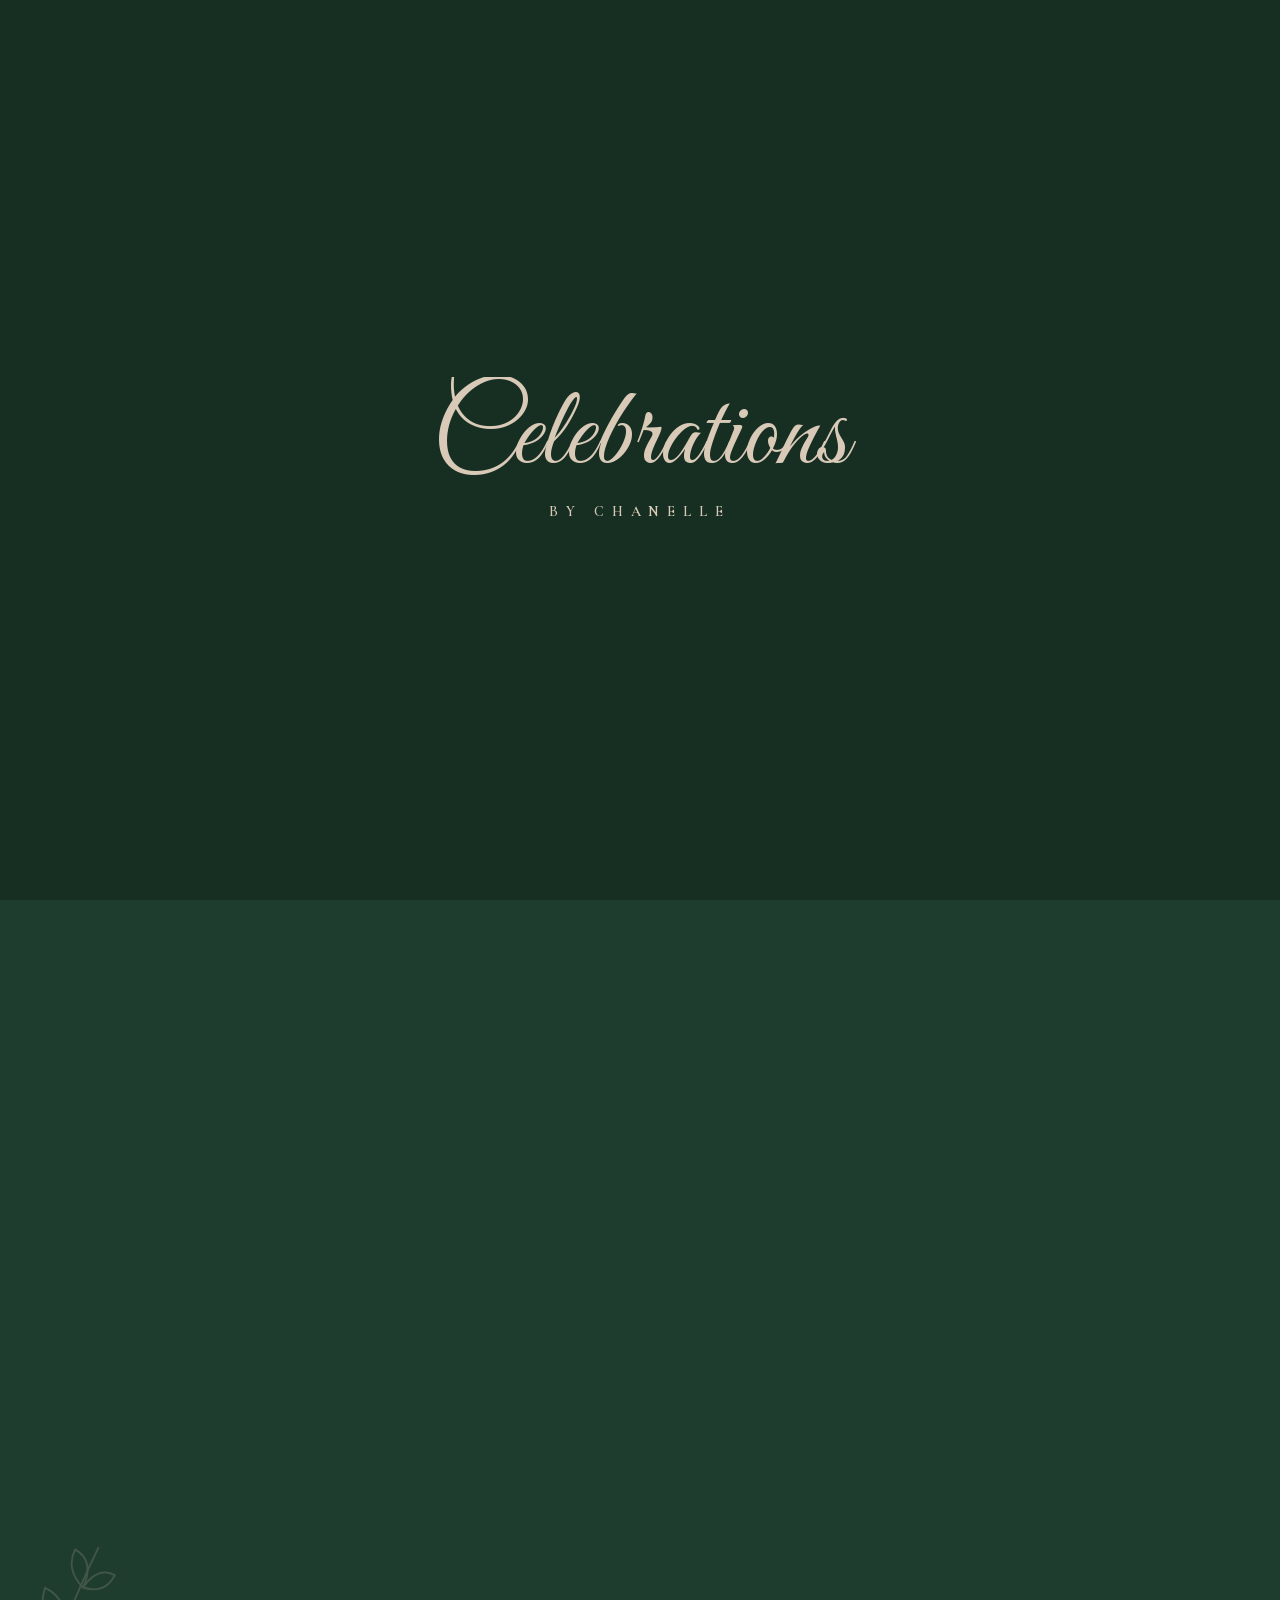
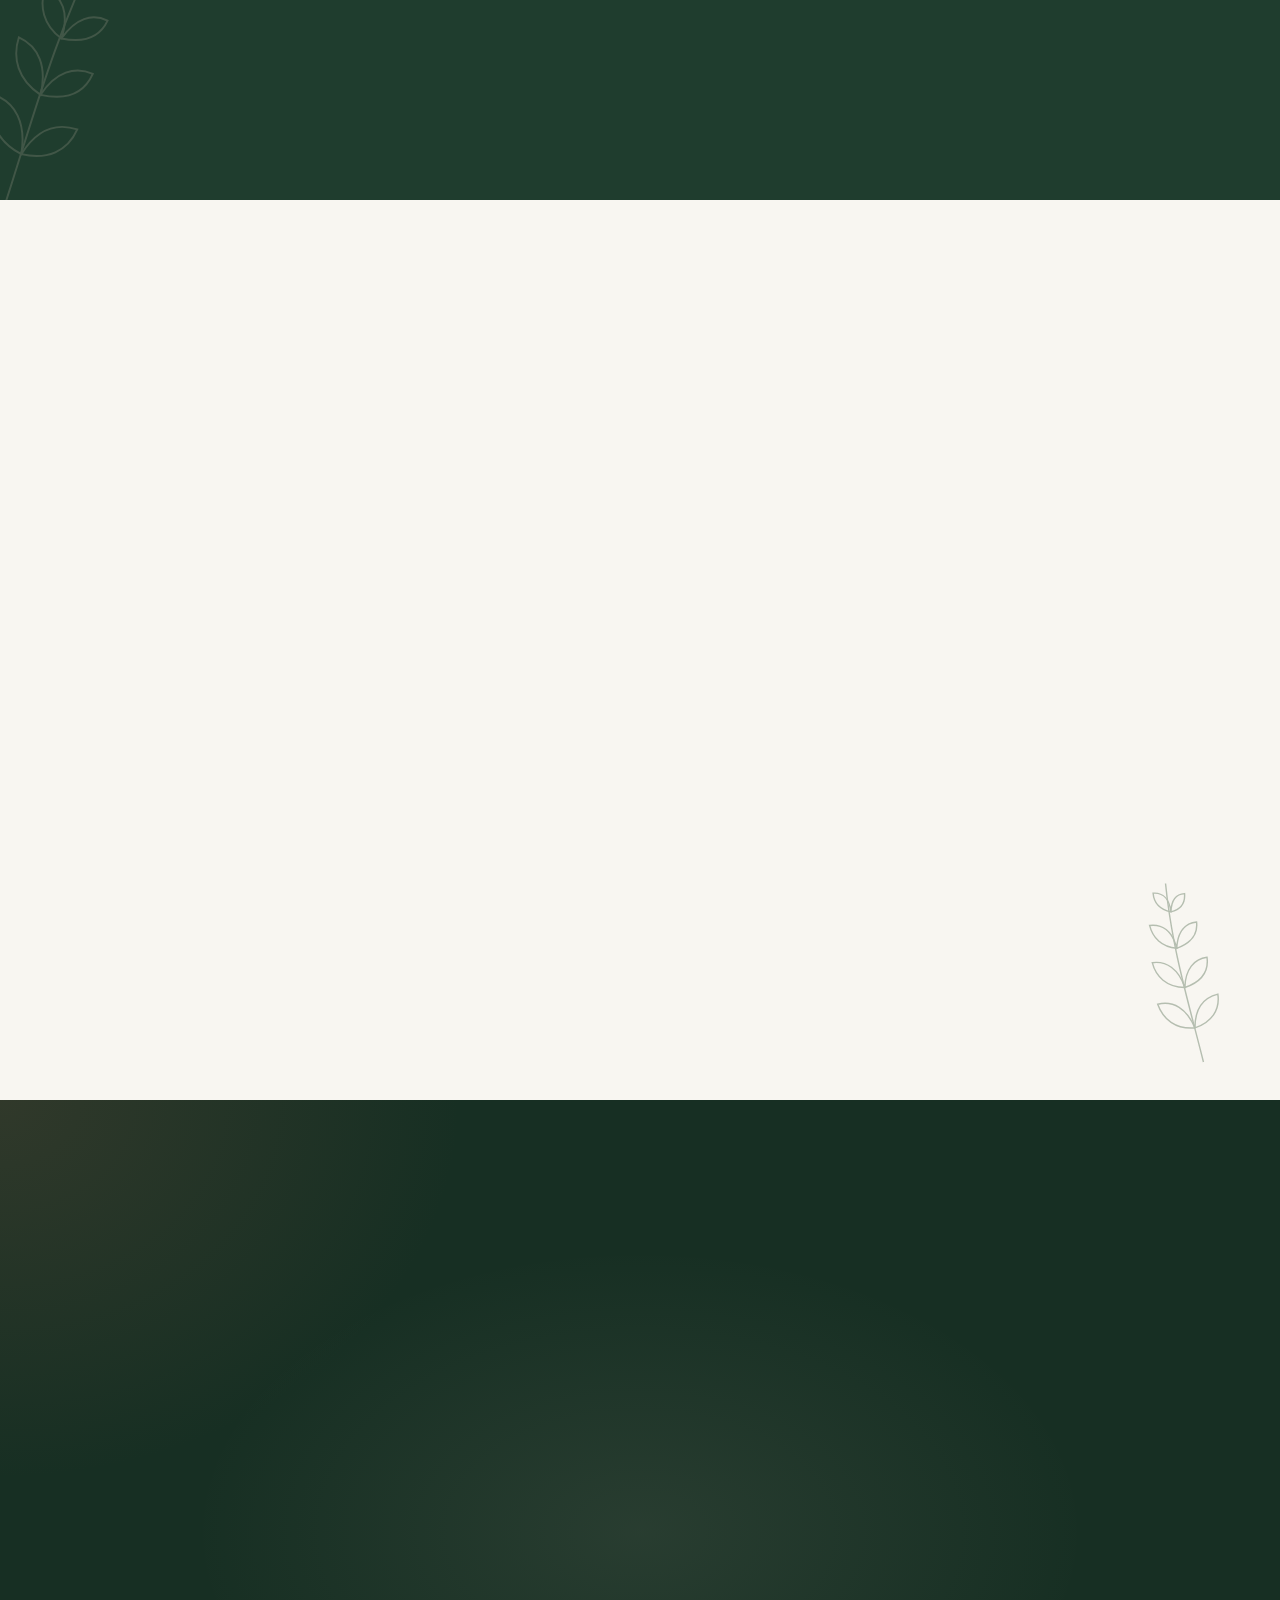
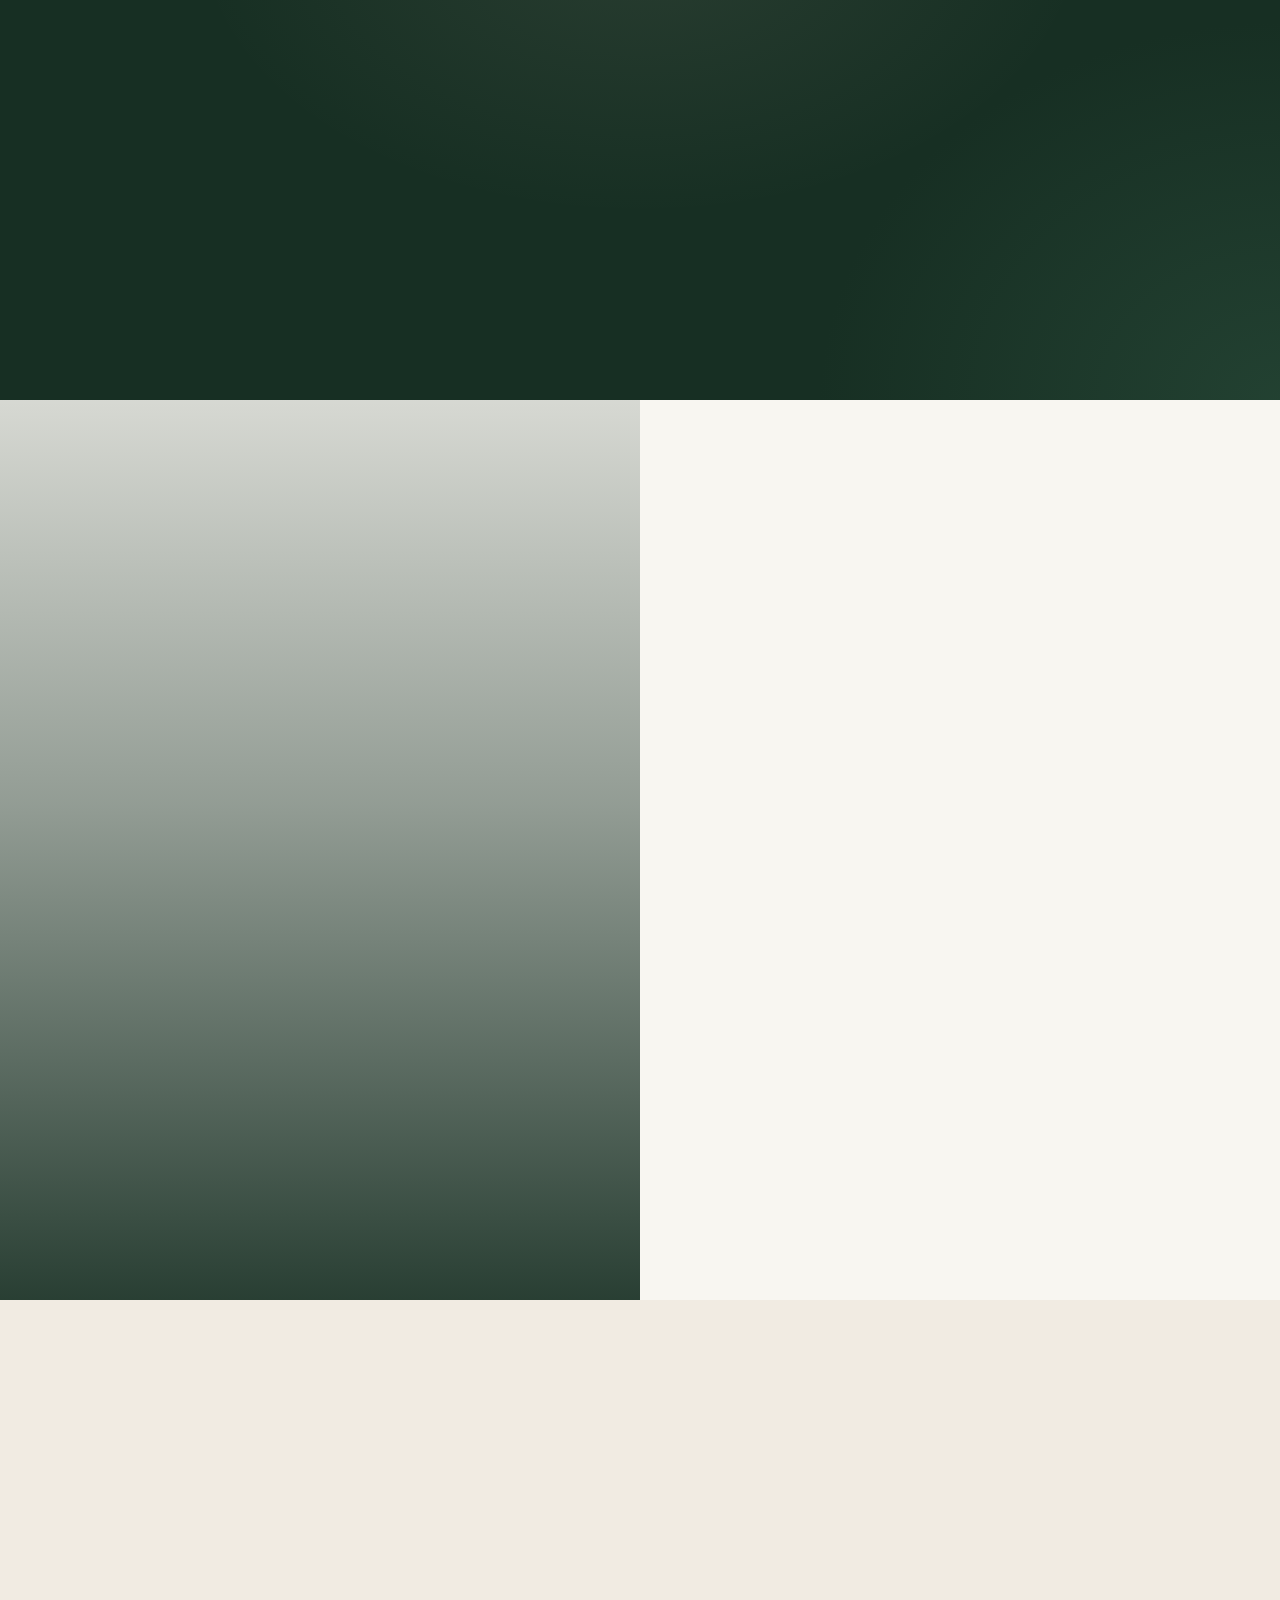
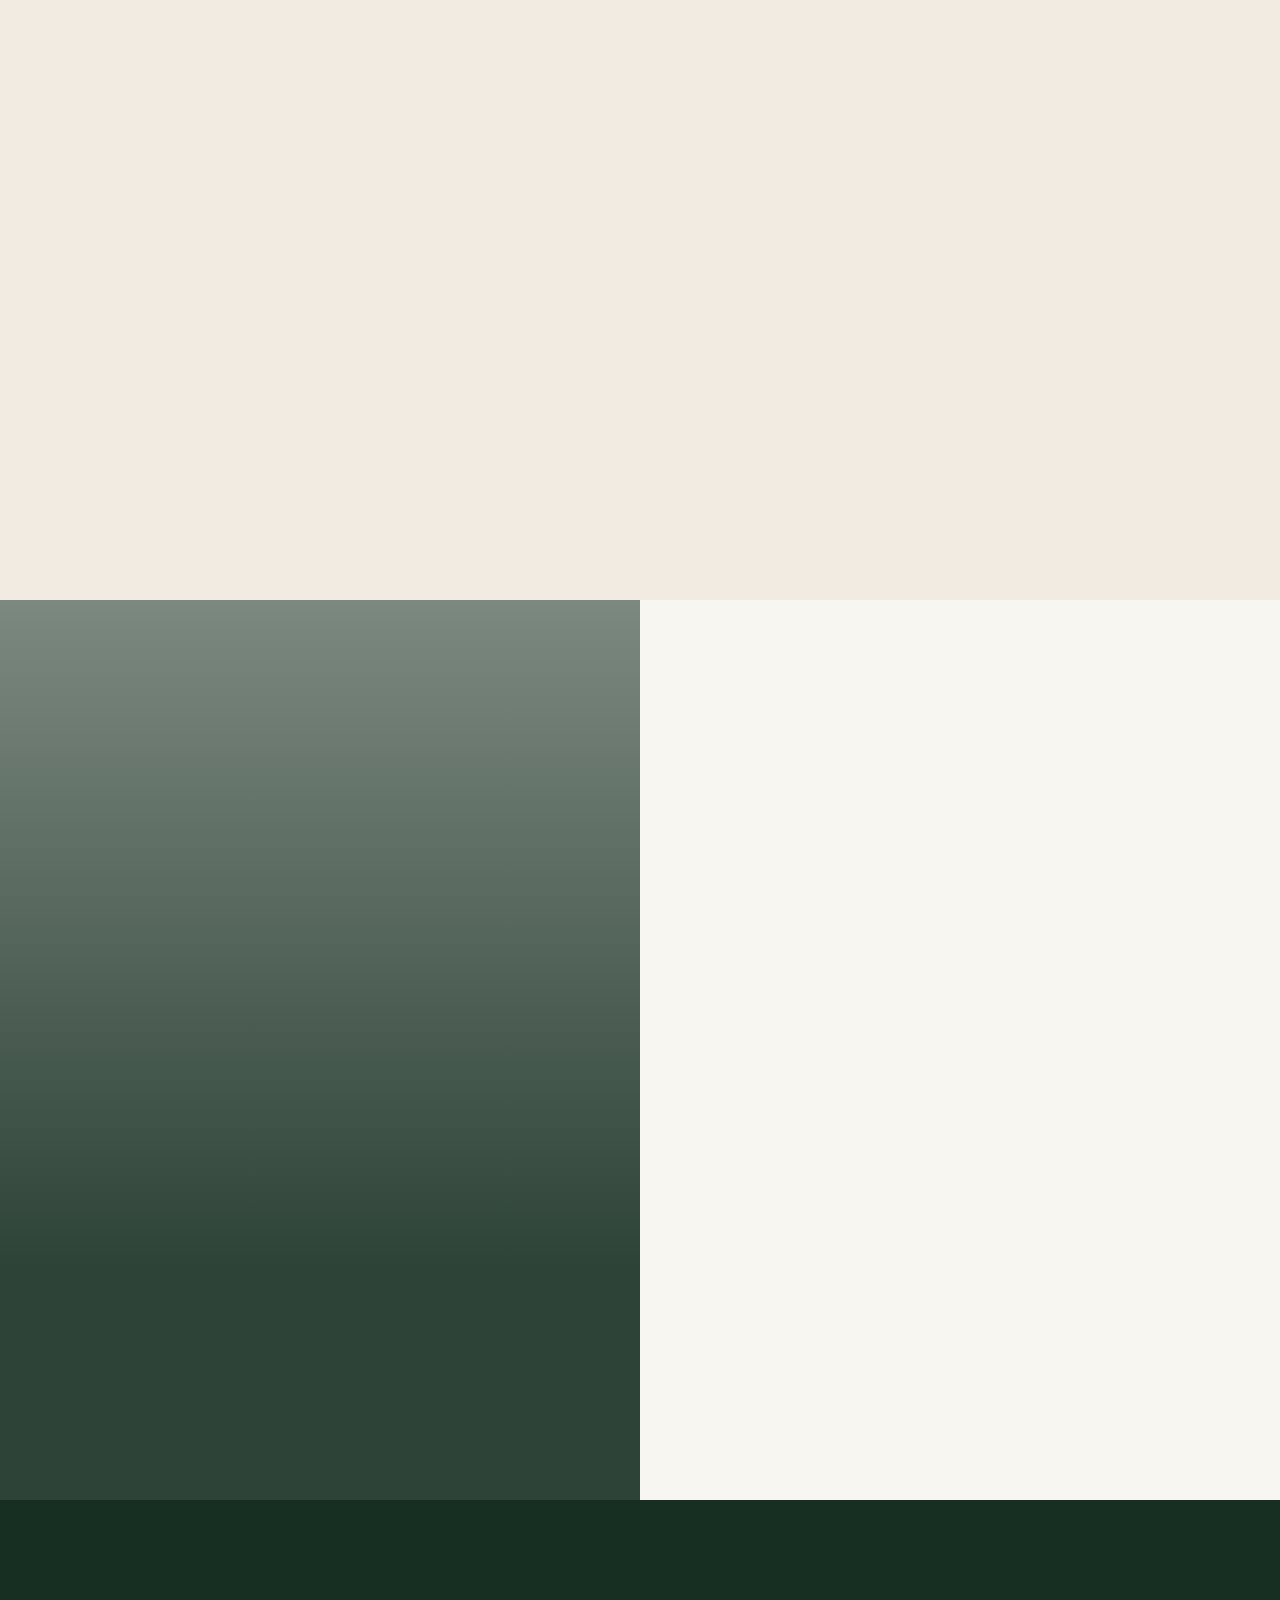
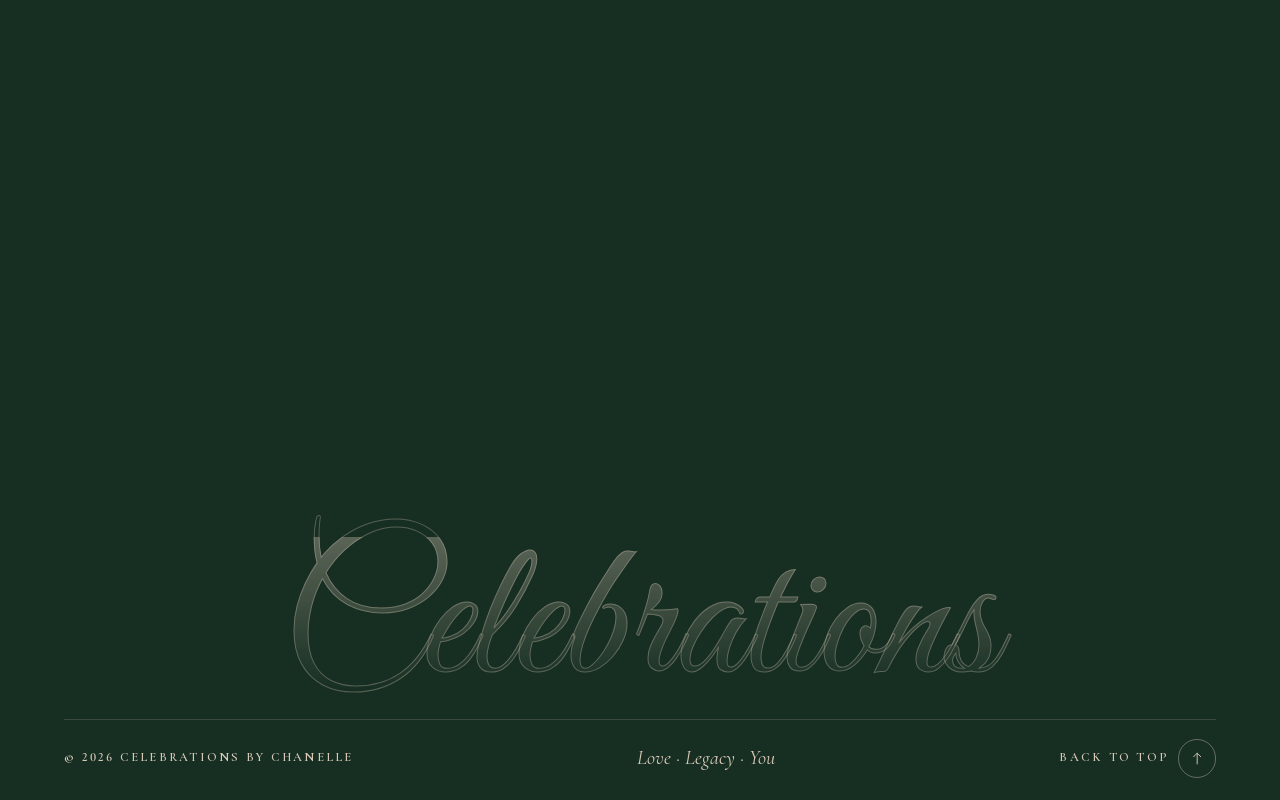
<file: index.html>
<!DOCTYPE html>
<html lang="en-AU">
<head>
  <meta charset="UTF-8">
  <meta name="viewport" content="width=device-width, initial-scale=1, viewport-fit=cover">
  <title>Celebrations by Chanelle | Gold Coast Marriage Celebrant</title>
  <meta name="description" content="Celebrations by Chanelle: relaxed, romantic and meaningful wedding ceremonies on the Gold Coast and beyond. Authentic. Meaningful. Unforgettable.">
  <meta http-equiv="Content-Security-Policy" content="default-src 'none'; script-src 'self' 'sha256-/x7W7R75k8Roq0WaVRQX9blP4OufE5xbAdzklGxsgpw='; style-src 'self'; font-src 'self'; img-src 'self'; connect-src https://formspree.io; form-action 'self' https://formspree.io; base-uri 'none'; object-src 'none'; manifest-src 'self'; require-trusted-types-for 'script'; trusted-types 'none'; upgrade-insecure-requests">
  <meta name="referrer" content="strict-origin-when-cross-origin">
  <meta name="theme-color" content="#1F3D2E">
  <meta property="og:title" content="Celebrations by Chanelle">
  <meta property="og:description" content="More than just a ceremony… it's the start of your forever. Gold Coast marriage celebrant.">
  <meta property="og:type" content="website">
  <link rel="icon" href="images/favicon.svg" type="image/svg+xml">
  <link rel="preload" href="fonts/greatvibes-normal-latin-8.woff2" as="font" type="font/woff2" crossorigin>
  <link rel="preload" href="fonts/cormorantgaramond-normal-latin-5.woff2" as="font" type="font/woff2" crossorigin>
  <link rel="preload" href="fonts/cormorantgaramond-italic-latin-2.woff2" as="font" type="font/woff2" crossorigin>
  <link rel="stylesheet" href="fonts.css">
  <link rel="stylesheet" href="style.css">
  <script>document.documentElement.classList.add('js');</script>
</head>
<body>

  <!-- ============ SVG ICON SPRITE ============ -->
  <svg class="sprite" aria-hidden="true" focusable="false">
    <!-- Social -->
    <symbol id="i-facebook" viewBox="0 0 24 24"><path fill="currentColor" stroke="none" d="M13.5 21v-7.5h2.6l.4-3.2h-3V8.3c0-.9.3-1.6 1.6-1.6h1.6V3.9c-.3 0-1.3-.1-2.4-.1-2.4 0-4 1.4-4 4.1v2.4H7.6v3.2h2.7V21h3.2z"/></symbol>
    <symbol id="i-instagram" viewBox="0 0 24 24"><rect x="3.5" y="3.5" width="17" height="17" rx="5"/><circle cx="12" cy="12" r="4"/><circle cx="17.2" cy="6.8" r="1" fill="currentColor" stroke="none"/></symbol>
    <symbol id="i-tiktok" viewBox="0 0 24 24"><path fill="currentColor" stroke="none" d="M16.6 3c.3 2.2 1.6 3.6 3.9 3.8v3.1c-1.4.1-2.6-.3-3.9-1.1v5.6c0 3.4-2.4 5.9-5.8 5.9-3.2 0-5.8-2.5-5.8-5.7 0-3.6 3.2-6.2 6.8-5.6v3.2c-.4-.1-.7-.2-1.1-.2-1.4 0-2.5 1.2-2.5 2.6 0 1.5 1.1 2.6 2.6 2.6s2.6-1.1 2.6-2.8V3h3.2z"/></symbol>
    <symbol id="i-pinterest" viewBox="0 0 24 24"><path fill="currentColor" stroke="none" d="M12 3a9 9 0 0 0-3.3 17.4c-.1-.8-.1-1.9 0-2.7l1.1-4.6s-.3-.6-.3-1.4c0-1.3.8-2.3 1.7-2.3.8 0 1.2.6 1.2 1.3 0 .8-.5 2-.8 3.1-.2.9.5 1.7 1.4 1.7 1.7 0 3-1.8 3-4.4 0-2.3-1.6-3.9-4-3.9-2.7 0-4.3 2-4.3 4.2 0 .8.3 1.7.7 2.2.1.1.1.2.1.3l-.3 1.1c0 .2-.2.2-.4.1-1.2-.6-2-2.3-2-3.8 0-3.1 2.2-5.9 6.5-5.9 3.4 0 6 2.4 6 5.7 0 3.4-2.1 6.1-5.1 6.1-1 0-1.9-.5-2.2-1.1l-.6 2.3c-.2.9-.8 1.9-1.2 2.6A9 9 0 1 0 12 3z"/></symbol>
    <!-- Contact -->
    <symbol id="i-mail" viewBox="0 0 24 24"><rect x="3" y="5" width="18" height="14" rx="2"/><path d="M3.5 6.5 12 13l8.5-6.5"/></symbol>
    <symbol id="i-pin" viewBox="0 0 24 24"><path d="M12 21s-7-6.2-7-11.5a7 7 0 0 1 14 0C19 14.8 12 21 12 21z"/><circle cx="12" cy="9.5" r="2.5"/></symbol>
    <symbol id="i-calendar" viewBox="0 0 24 24"><rect x="3.5" y="5" width="17" height="15.5" rx="2"/><path d="M3.5 10h17M8 3v4M16 3v4"/></symbol>
    <!-- Values -->
    <symbol id="i-rings" viewBox="0 0 24 24"><circle cx="9.3" cy="14.7" r="5.3"/><circle cx="14.7" cy="14.7" r="5.3"/><path d="M10.2 5.6 12 3.2l1.8 2.4L12 8z"/></symbol>
    <symbol id="i-heart" viewBox="0 0 24 24"><path d="M12 20s-7.5-4.6-7.5-10.2A4.3 4.3 0 0 1 12 7a4.3 4.3 0 0 1 7.5 2.8C19.5 15.4 12 20 12 20z"/></symbol>
    <symbol id="i-leaf" viewBox="0 0 24 24"><path d="M5 21C9 15 13 9 19.5 3"/><path d="M8.5 16.5c-2.6.3-4.2-.8-5-2.6 2.4-.6 4.3.1 5 2.6zM8.5 16.5c-.4-2.6.6-4.3 2.4-5.2.7 2.4-.1 4.3-2.4 5.2zM12.5 11.2c-2.6.3-4.2-.8-5-2.6 2.4-.6 4.3.1 5 2.6zM12.5 11.2c-.4-2.6.6-4.3 2.4-5.2.7 2.4-.1 4.3-2.4 5.2zM16.6 6.3c-2.4.2-3.8-.8-4.5-2.4 2.2-.5 3.9.2 4.5 2.4z"/></symbol>
    <symbol id="i-sun" viewBox="0 0 24 24"><circle cx="12" cy="12" r="4"/><path d="M12 2.5V5M12 19v2.5M2.5 12H5M19 12h2.5M5.3 5.3l1.8 1.8M16.9 16.9l1.8 1.8M5.3 18.7l1.8-1.8M16.9 7.1l1.8-1.8"/></symbol>
    <!-- Resources -->
    <symbol id="i-doc" viewBox="0 0 24 24"><path d="M6 3h8l4 4v14H6z"/><path d="M14 3v4h4M9 12h6M9 15h6M9 18h4"/></symbol>
    <symbol id="i-clock" viewBox="0 0 24 24"><circle cx="12" cy="12" r="8.5"/><path d="M12 7.5V12l3 2"/></symbol>
    <symbol id="i-equality" viewBox="0 0 24 24"><path d="M12 20s-7.5-4.6-7.5-10.2A4.3 4.3 0 0 1 12 7a4.3 4.3 0 0 1 7.5 2.8C19.5 15.4 12 20 12 20z"/><path d="M9.5 11h5M9.5 13.8h5"/></symbol>
    <symbol id="i-flower" viewBox="0 0 24 24"><circle cx="12" cy="6.4" r="2.5"/><circle cx="15.3" cy="8.8" r="2.5"/><circle cx="14" cy="12.6" r="2.5"/><circle cx="10" cy="12.6" r="2.5"/><circle cx="8.7" cy="8.8" r="2.5"/><path d="M12 15.2V21M12 18.6c1.8-2 3.6-2.3 5.2-1.9-.9 1.9-2.8 2.4-5.2 1.9z"/></symbol>
    <symbol id="i-access" viewBox="0 0 24 24"><circle cx="12" cy="4.6" r="1.6"/><path d="M5 8.5 12 10l7-1.5M12 10v4.5l-3.5 6M12 14.5l3.5 6"/></symbol>
    <symbol id="i-question" viewBox="0 0 24 24"><circle cx="12" cy="12" r="9"/><path d="M9.6 9.3a2.5 2.5 0 1 1 3.5 2.3c-.7.3-1.1.9-1.1 1.6v.6"/><circle cx="12" cy="16.9" r=".7" fill="currentColor" stroke="none"/></symbol>
    <!-- UI -->
    <symbol id="i-download" viewBox="0 0 24 24"><path d="M12 4v11M7.5 10.5 12 15l4.5-4.5M5 19.5h14"/></symbol>
    <symbol id="i-arrow-up" viewBox="0 0 24 24"><path d="M12 20V5M7 10l5-5 5 5"/></symbol>
    <symbol id="i-external" viewBox="0 0 24 24"><path d="M14 4h6v6M20 4l-9 9M18 14v6H4V6h6"/></symbol>
    <symbol id="i-close" viewBox="0 0 24 24"><path d="M6 6l12 12M18 6 6 18"/></symbol>
    <symbol id="i-check" viewBox="0 0 24 24"><path d="M5 12.5 10 17l9-10"/></symbol>
    <symbol id="i-chevron-left" viewBox="0 0 24 24"><path d="M14.5 6 8.5 12l6 6"/></symbol>
    <symbol id="i-chevron-right" viewBox="0 0 24 24"><path d="M9.5 6l6 6-6 6"/></symbol>
    <symbol id="i-chevron-down" viewBox="0 0 24 24"><path d="M6 9.5l6 6 6-6"/></symbol>
    <symbol id="i-sprig" viewBox="0 0 60 120"><path d="M30 118C30 80 28 45 34 4"/><path d="M30 96c-12-2-18-10-19-20 10 0 17 7 19 20zM30 96c3-12 10-17 19-17-1 10-8 16-19 17zM30 70c-11-3-16-11-16-20 9 1 15 8 16 20zM30 70c3-11 10-16 18-15-1 9-7 14-18 15zM31 45c-9-3-13-10-13-18 8 1 13 7 13 18zM31 45c3-10 9-14 16-13-1 8-7 12-16 13zM33 22c-6-3-9-8-8-14 6 1 9 6 8 14zM33 22c2-7 6-10 11-9-1 6-5 9-11 9z"/></symbol>
  </svg>

  <!-- ============ INTRO LOADER ============ -->
  <div class="loader" aria-hidden="true">
    <div class="loader__mark">
      <span class="loader__script">Celebrations</span>
      <span class="loader__sub">by Chanelle</span>
    </div>
  </div>

  <a class="skip-link" href="#about">Skip to content</a>

  <!-- ============ HEADER ============ -->
  <header class="header" id="top">
    <a class="brand" href="#home" aria-label="Celebrations by Chanelle, back to top">
      <span class="brand__script">Celebrations</span>
      <span class="brand__sub">by Chanelle</span>
    </a>
    <div class="header__actions">
      <a class="btn pill" href="#contact">Book me</a>
      <button class="menu-toggle" type="button" aria-controls="menu" aria-expanded="false">
        <span class="menu-toggle__label" data-open="Menu" data-close="Close">Menu</span>
        <span class="menu-toggle__icon" aria-hidden="true"><span></span></span>
      </button>
    </div>
  </header>

  <!-- ============ FULLSCREEN MENU ============ -->
  <div class="menu" id="menu" aria-hidden="true" aria-label="Site menu" role="dialog" aria-modal="true">
    <div class="menu__inner">
      <nav class="menu__nav" aria-label="Main">
        <ol class="menu__list">
          <li><a href="#home"><span class="menu__label">Home</span><span class="menu__script">welcome</span></a></li>
          <li><a href="#about"><span class="menu__label">About</span><span class="menu__script">hello, I'm Chanelle</span></a></li>
          <li><a href="#story"><span class="menu__label">Love Story</span><span class="menu__script">Jed &amp; I</span></a></li>
          <li><a href="#press"><span class="menu__label">In the Media</span><span class="menu__script">as seen on ABC</span></a></li>
          <li><a href="#resources"><span class="menu__label">Getting Married</span><span class="menu__script">the essentials</span></a></li>
          <li><a href="#process"><span class="menu__label">How I Work</span><span class="menu__script">step by step</span></a></li>
          <li><a href="#contact"><span class="menu__label">Contact</span><span class="menu__script">say hi</span></a></li>
        </ol>
      </nav>
      <aside class="menu__aside">
        <div class="menu__media" aria-hidden="true">
          <div class="menu__img ph"></div>
        </div>
        <p class="menu__tag">Love · Legacy · You</p>
        <div class="menu__meta">
          <a class="menu__email" href="mailto:hello@celebrationsbychanelle.com.au" data-email>hello@celebrationsbychanelle.com.au</a>
          <p>Gold Coast &amp; beyond</p>
        </div>
        <ul class="socials">
          <li><a href="https://www.instagram.com/celebrationsbychanelle" data-social="instagram" target="_blank" rel="noopener"><svg class="icon"><use href="#i-instagram"/></svg><span class="sr-only">Instagram</span></a></li>
          <li><a href="https://www.facebook.com/celebrationsbychanelle" data-social="facebook" target="_blank" rel="noopener"><svg class="icon"><use href="#i-facebook"/></svg><span class="sr-only">Facebook</span></a></li>
          <li><a href="https://www.tiktok.com/@celebrationsbychanelle" data-social="tiktok" target="_blank" rel="noopener"><svg class="icon"><use href="#i-tiktok"/></svg><span class="sr-only">TikTok</span></a></li>
          <li><a href="https://www.pinterest.com.au/celebrationsbychanelle" data-social="pinterest" target="_blank" rel="noopener"><svg class="icon"><use href="#i-pinterest"/></svg><span class="sr-only">Pinterest</span></a></li>
        </ul>
      </aside>
    </div>
  </div>

  <!-- ============ SIDE DOTS ============ -->
  <nav class="dots" aria-label="Section navigation">
    <a href="#home" data-label="Home"><span class="sr-only">Home</span></a>
    <a href="#about" data-label="About"><span class="sr-only">About</span></a>
    <a href="#story" data-label="Love Story"><span class="sr-only">Love Story</span></a>
    <a href="#press" data-label="In the Media"><span class="sr-only">In the Media</span></a>
    <a href="#resources" data-label="Getting Married"><span class="sr-only">Getting Married</span></a>
    <a href="#process" data-label="How I Work"><span class="sr-only">How I Work</span></a>
    <a href="#contact" data-label="Contact"><span class="sr-only">Contact</span></a>
  </nav>

  <main>

    <!-- ============ 01 HOME ============ -->
    <section class="section hero" id="home" data-tone="dark" aria-label="Welcome">
      <div class="hero__content">
        <p class="eyebrow" data-reveal>Authentic <span>·</span> Meaningful <span>·</span> Unforgettable</p>
        <h1 class="hero__title" data-reveal>
          <span class="script">Celebrations</span>
          <span class="hero__by">by Chanelle</span>
        </h1>
        <p class="hero__lede" data-reveal>More than just a ceremony…<br>it's the start of your forever.</p>
        <a class="btn" href="#contact" data-reveal>Let's get married</a>
      </div>

      <ul class="values">
        <li data-reveal><svg class="icon"><use href="#i-rings"/></svg><h2>Personalised</h2><p>Every love story is unique, and your ceremony should be too.</p></li>
        <li data-reveal><svg class="icon"><use href="#i-heart"/></svg><h2>Inclusive</h2><p>All love, all couples, all ceremonies.</p></li>
        <li data-reveal><svg class="icon"><use href="#i-leaf"/></svg><h2>Authentic</h2><p>Real moments. Genuine words. No awkwardness.</p></li>
        <li data-reveal><svg class="icon"><use href="#i-sun"/></svg><h2>Memorable</h2><p>A ceremony you'll feel, not just hear.</p></li>
      </ul>
    </section>

    <!-- ============ 02 ABOUT ============ -->
    <section class="section about" id="about" data-tone="dark" aria-labelledby="about-title">
      <div class="about__panel">
        <svg class="about__sprig" aria-hidden="true"><use href="#i-sprig"/></svg>
        <p class="kicker" data-reveal>Hello, I'm</p>
        <h2 class="about__title" id="about-title" data-reveal>Chanelle</h2>
        <p data-reveal>I'm a Gold Coast local, a passionate celebrant, content creator, adventurer and someone who believes in love, laughter and doing things a little differently.</p>
        <p data-reveal>Becoming a celebrant came from standing beside the people I love on the biggest days of their lives, and realising how much the right words matter. A ceremony shouldn't feel like a script read <em>at</em> you. It should sound like you.</p>
        <p data-reveal>I'm all about creating relaxed, fun and meaningful ceremonies that feel like you. Whether it's a barefoot beach wedding, an intimate elopement or a big celebration with all your people, I'm here to make it unforgettable.</p>
        <div class="about__foot" data-reveal>
          <a class="btn" href="#process">How I work</a>
          <span class="signature">Chanelle x</span>
        </div>
      </div>
      <div class="about__media">
        <div class="about__photo ph img-about-blue" role="img" aria-label="Chanelle in a blue dress, smiling on the rocks by the ocean"></div>
        <!-- Small framed photo: re-enable (remove hidden) once about-brown.jpg is added -->
        <div class="about__photo--small ph img-about-brown" role="img" aria-label="Portrait of Chanelle in a brown dress" data-reveal hidden></div>
      </div>
    </section>

    <!-- ============ 03 OUR LOVE STORY ============ -->
    <section class="section story" id="story" data-tone="light" aria-labelledby="story-title">
      <div class="story__media ph img-chanelle-jed" role="img" aria-label="Chanelle and Jed hugging and smiling on the beach"></div>
      <div class="story__text">
        <svg class="story__sprig" aria-hidden="true"><use href="#i-sprig"/></svg>
        <p class="eyebrow eyebrow--dark" data-reveal>Our love story · My favourite person</p>
        <h2 class="story__title" id="story-title" data-reveal>Jed &amp; I</h2>
        <p data-reveal>This is Jed, my biggest supporter, adventure buddy and the calm to my chaos. We love travel, golf, the ocean and making the most of every adventure (and everyday moments!).</p>
        <p data-reveal>He's the best part of my story, and I'm so lucky to be building this life with him.</p>
        <p data-reveal>Our relationship has taught me that every couple's story is completely their own: the inside jokes, the little rituals, the way you look at each other when no one's watching. That's exactly what I want your ceremony to capture: not a template, but <em>you</em>.</p>
        <p class="signature signature--green" data-reveal>Same team, always <svg class="icon"><use href="#i-heart"/></svg></p>
      </div>
    </section>

    <!-- ============ 04 IN THE MEDIA ============ -->
    <section class="section press" id="press" data-tone="dark" aria-labelledby="press-title">
      <div class="press__inner">
        <h2 class="eyebrow" id="press-title" data-reveal>In the media</h2>
        <p class="press__headline" data-reveal>&ldquo;Being vision impaired made me feel unlovable, then I met Jed&rdquo;</p>
        <p class="press__source" data-reveal>ABC News <span>·</span> Love Story <span>·</span> <time datetime="2026-10-11">11 October 2026</time></p>
        <p class="press__intro" data-reveal>Jed and I shared our story with ABC News: how we met at a Gold Coast driving range, the phone number I wrote on a drink coaster, and how looking out for each other has only deepened our love.</p>
        <a class="btn" href="https://www.abc.net.au/news/2026-10-11/love-story-chanelle-jed-meet-cute-golf-vision-impairment/107233342" target="_blank" rel="noopener" data-reveal>Read the interview</a>
      </div>
    </section>

    <!-- ============ 05 GETTING MARRIED / RESOURCES ============ -->
    <section class="section resources" id="resources" data-tone="light" aria-labelledby="resources-title">
      <div class="resources__intro">
        <div class="ph resources__bg img-resources" role="img" aria-label="Chanelle in a brown dress, smiling and holding a microphone at a reception venue"></div>
        <div class="resources__veil" aria-hidden="true"></div>
        <div class="resources__intro-text">
          <p class="eyebrow" data-reveal>Everything you need to know</p>
          <h2 class="display" id="resources-title" data-reveal>Getting Married</h2>
          <p data-reveal>Whether you're planning a big celebration, an intimate elopement or something in between, I'm here to guide you through the process and make it as easy and relaxed as possible.</p>
        </div>
      </div>

      <div class="resources__hub">
        <p class="eyebrow eyebrow--dark" data-reveal>Your wedding resource hub</p>
        <div class="tiles">
          <button class="tile" type="button" data-drawer="drawer-legal" data-reveal><svg class="icon"><use href="#i-doc"/></svg><span>Legal requirements<br>&amp; paperwork</span><em>Read more</em></button>
          <button class="tile" type="button" data-drawer="drawer-timeline" data-reveal><svg class="icon"><use href="#i-clock"/></svg><span>Costs<br>&amp; timelines</span><em>Read more</em></button>
          <button class="tile" type="button" data-drawer="drawer-equality" data-reveal><svg class="icon"><use href="#i-equality"/></svg><span>Same sex marriage<br>&amp; equality</span><em>Read more</em></button>
          <button class="tile" type="button" data-drawer="drawer-ideas" data-reveal><svg class="icon"><use href="#i-flower"/></svg><span>Ceremony options<br>&amp; ideas</span><em>Read more</em></button>
          <button class="tile" type="button" data-drawer="drawer-access" data-reveal><svg class="icon"><use href="#i-access"/></svg><span>Inclusivity<br>&amp; accessibility</span><em>Read more</em></button>
          <button class="tile" type="button" data-drawer="drawer-faq" data-reveal><svg class="icon"><use href="#i-question"/></svg><span>Frequently asked<br>questions</span><em>Read more</em></button>
        </div>

        <div class="downloads" data-reveal>
          <h3 class="eyebrow eyebrow--dark">Downloads &amp; useful links</h3>
          <ul>
            <li><a href="resources/planning-checklist.html" target="_blank" rel="noopener"><span class="downloads__icon"><svg class="icon"><use href="#i-download"/></svg></span><span><strong>Wedding planning checklist</strong><small>Printable · save as PDF</small></span></a></li>
            <li><a href="https://www.ag.gov.au/families-and-marriage/marriage" target="_blank" rel="noopener"><span class="downloads__icon"><svg class="icon"><use href="#i-external"/></svg></span><span><strong>Notice of Intended Marriage (NOIM)</strong><small>Attorney General's Department</small></span></a></li>
            <li><a href="https://www.qld.gov.au/law/births-deaths-marriages-and-divorces" target="_blank" rel="noopener"><span class="downloads__icon"><svg class="icon"><use href="#i-external"/></svg></span><span><strong>Official marriage certificate</strong><small>Queensland Births, Deaths &amp; Marriages</small></span></a></li>
          </ul>
        </div>
      </div>
    </section>

    <!-- ============ 06 HOW I WORK ============ -->
    <section class="section process" id="process" data-tone="light" aria-labelledby="process-title">
      <!-- Photo banner: remove "hidden" once images/process.jpg is added (and uncomment .img-process in style.css) -->
      <div class="process__banner ph img-process" role="img" aria-label="Beach wedding arbour overlooking the ocean" hidden></div>
      <div class="process__body">
        <div class="process__intro">
          <p class="eyebrow eyebrow--dark" data-reveal>My process</p>
          <h2 class="display display--green" id="process-title" data-reveal>How I Work</h2>
          <p class="process__sub" data-reveal>Simple, supported, stress free</p>
          <p data-reveal>From our first chat to your "I do", I'll be with you every step of the way. Here's how it all works.</p>
          <p class="process__script" data-reveal>Your story.<br>My honour.</p>
          <div class="package-card" data-reveal>
            <p class="eyebrow eyebrow--dark">Packages &amp; pricing</p>
            <p>Ceremony packages are coming soon. Every celebration is different, so get in touch for a tailored quote.</p>
            <a class="btn btn--dark" href="#contact">Ask about pricing</a>
          </div>
        </div>
        <ol class="timeline">
          <li data-reveal><span class="timeline__num">01</span><h3>Get in touch</h3><p>Fill out the enquiry form or send me a message. I'll get back to you within 24 to 48 hours.</p></li>
          <li data-reveal><span class="timeline__num">02</span><h3>Let's chat</h3><p>A relaxed coffee or video call about your vision, your story and what's important to you. No pressure.</p></li>
          <li data-reveal><span class="timeline__num">03</span><h3>Lock it in</h3><p>Happy to go ahead? A booking form and deposit secure your date, and we lodge your Notice of Intended Marriage.</p></li>
          <li data-reveal><span class="timeline__num">04</span><h3>Create your ceremony</h3><p>We meet to plan, then I craft a personalised ceremony that feels like you. We'll refine every detail together.</p></li>
          <li data-reveal><span class="timeline__num">05</span><h3>Rehearsal</h3><p>A calm practice run with your favourite people, so everyone knows where to stand and what happens when.</p></li>
          <li data-reveal><span class="timeline__num">06</span><h3>The big day</h3><p>Relax, be present and enjoy every moment. I'll handle the rest, including lodging all your paperwork.</p></li>
        </ol>
      </div>
    </section>

    <!-- ============ 07 CONTACT ============ -->
    <section class="section contact" id="contact" data-tone="light" aria-labelledby="contact-title">
      <div class="contact__aside">
        <div class="ph contact__bg img-contact" aria-hidden="true"></div>
        <div class="contact__veil" aria-hidden="true"></div>
        <div class="contact__aside-inner">
          <p class="eyebrow" data-reveal>Let's make it official</p>
          <h2 class="display" id="contact-title" data-reveal>Get in Touch</h2>
          <p data-reveal>I'd love to hear from you! Whether you're ready to book, have a few questions or just want to say hi, get in touch and let's chat about your special day.</p>
          <ul class="contact__details" data-reveal>
            <li><span class="contact__icon"><svg class="icon"><use href="#i-mail"/></svg></span><span><small>Email</small><a href="mailto:hello@celebrationsbychanelle.com.au" data-email>hello@celebrationsbychanelle.com.au</a></span></li>
            <li><span class="contact__icon"><svg class="icon"><use href="#i-pin"/></svg></span><span><small>Location</small>Gold Coast &amp; surrounding areas (plus beyond!)</span></li>
            <li><span class="contact__icon"><svg class="icon"><use href="#i-instagram"/></svg></span><span><small>Follow the journey</small><a href="https://www.instagram.com/celebrationsbychanelle" data-social="instagram" target="_blank" rel="noopener">@celebrationsbychanelle</a></span></li>
          </ul>
          <p class="contact__script" data-reveal>Can't wait to hear from you!</p>
        </div>
      </div>

      <div class="contact__form-wrap">
        <form class="form" id="enquiry-form" method="post" novalidate data-reveal>
          <noscript><p class="form__status">Prefer email? Write to hello@celebrationsbychanelle.com.au</p></noscript>
          <div class="form__grid">
            <label class="field"><span>Your name *</span><input type="text" name="name" autocomplete="name" autocapitalize="words" spellcheck="false" maxlength="80" required></label>
            <label class="field"><span>Partner's name</span><input type="text" name="partner" autocomplete="off" autocapitalize="words" spellcheck="false" maxlength="80"></label>
            <label class="field"><span>Email *</span><input type="text" name="email" inputmode="email" autocomplete="email" autocapitalize="off" autocorrect="off" spellcheck="false" maxlength="254" required></label>
            <label class="field"><span>Phone</span><input type="tel" name="phone" inputmode="tel" autocomplete="tel" spellcheck="false" maxlength="20"></label>
            <div class="field"><label for="f-date">Wedding date (if you have one)</label><input type="date" id="f-date" name="date"></div>
            <label class="field"><span>Location / venue</span><input type="text" name="location" autocapitalize="words" maxlength="120"></label>
            <div class="field field--full"><label for="f-guests">Estimated guests</label>
              <select id="f-guests" name="guests">
                <option value="">Select an option</option>
                <option>Just us (elopement)</option>
                <option>Under 30</option>
                <option>30 to 80</option>
                <option>80 to 150</option>
                <option>150+</option>
              </select>
            </div>
            <label class="field field--full"><span>Tell me a little about your plans…</span><textarea name="message" rows="4" maxlength="2000"></textarea></label>
            <label class="sr-only" aria-hidden="true">Leave blank<input type="text" name="_gotcha" tabindex="-1" autocomplete="off"></label>
          </div>
          <p class="form__privacy">Your details are only used to reply to your enquiry and are never shared.</p>
          <div class="form__actions">
            <button class="btn btn--dark" type="submit">Send message</button>
            <p class="form__status" role="status" aria-live="polite"></p>
          </div>
          <div class="form__thanks" aria-hidden="true">
            <p class="form__thanks-title">Thank you!</p>
            <p class="form__thanks-msg">I'll be in touch within 24 to 48 hours.</p>
            <button class="btn btn--dark" type="button" data-form-reset>Send another message</button>
          </div>
        </form>
      </div>
    </section>

  </main>

  <!-- ============ FOOTER ============ -->
  <footer class="section footer" id="footer" data-tone="dark">
    <div class="footer__bg ph img-footer" aria-hidden="true"></div>
    <div class="footer__veil" aria-hidden="true"></div>

    <div class="footer__cta">
      <p class="footer__script" data-reveal>Let's create something beautiful</p>
      <a class="btn" href="#contact" data-reveal>Get in touch</a>
    </div>

    <div class="footer__grid" data-reveal>
      <div class="badge" aria-hidden="true">
        <span class="badge__script">Celebrations</span>
        <span class="badge__sub">by Chanelle</span>
        <svg class="icon badge__heart"><use href="#i-heart"/></svg>
      </div>
      <nav class="footer__col" aria-label="Footer">
        <h2>Explore</h2>
        <ul>
          <li><a href="#home">Home</a></li>
          <li><a href="#about">About Chanelle</a></li>
          <li><a href="#story">Our Love Story</a></li>
          <li><a href="#press">In the Media</a></li>
          <li><a href="#resources">Getting Married</a></li>
          <li><a href="#process">How I Work</a></li>
          <li><a href="#contact">Contact</a></li>
        </ul>
      </nav>
      <div class="footer__col">
        <h2>Say hello</h2>
        <ul class="footer__contact">
          <li><svg class="icon"><use href="#i-mail"/></svg><a href="mailto:hello@celebrationsbychanelle.com.au" data-email>hello@celebrationsbychanelle.com.au</a></li>
          <li><svg class="icon"><use href="#i-pin"/></svg><span>Gold Coast, QLD &amp; beyond</span></li>
          <li><svg class="icon"><use href="#i-calendar"/></svg><a href="#contact">Check my availability</a></li>
        </ul>
      </div>
      <div class="footer__col">
        <h2>Follow along</h2>
        <ul class="socials socials--lg">
          <li><a href="https://www.instagram.com/celebrationsbychanelle" data-social="instagram" target="_blank" rel="noopener"><svg class="icon"><use href="#i-instagram"/></svg><span class="sr-only">Instagram</span></a></li>
          <li><a href="https://www.facebook.com/celebrationsbychanelle" data-social="facebook" target="_blank" rel="noopener"><svg class="icon"><use href="#i-facebook"/></svg><span class="sr-only">Facebook</span></a></li>
          <li><a href="https://www.tiktok.com/@celebrationsbychanelle" data-social="tiktok" target="_blank" rel="noopener"><svg class="icon"><use href="#i-tiktok"/></svg><span class="sr-only">TikTok</span></a></li>
          <li><a href="https://www.pinterest.com.au/celebrationsbychanelle" data-social="pinterest" target="_blank" rel="noopener"><svg class="icon"><use href="#i-pinterest"/></svg><span class="sr-only">Pinterest</span></a></li>
        </ul>
      </div>
    </div>

    <p class="footer__mark" aria-hidden="true">Celebrations</p>

    <div class="footer__bar">
      <p>&copy; <span data-year>2026</span> Celebrations by Chanelle</p>
      <p class="footer__tag">Love · Legacy · You</p>
      <a class="to-top" href="#home">Back to top <svg class="icon"><use href="#i-arrow-up"/></svg></a>
    </div>
  </footer>

  <!-- ============ RESOURCE DRAWERS ============ -->
  <dialog class="drawer" id="drawer-legal" aria-labelledby="drawer-legal-title">
    <div class="drawer__inner">
      <header class="drawer__head">
        <div><p class="eyebrow eyebrow--dark">Getting married in Australia</p><h2 id="drawer-legal-title">Legal requirements &amp; paperwork</h2></div>
        <button class="drawer__close" type="button" data-close><svg class="icon"><use href="#i-close"/></svg><span class="sr-only">Close</span></button>
      </header>
      <div class="drawer__body">
        <p>The legal side is simpler than it sounds, and I'll handle the heavy lifting. Here's how it works, step by step:</p>
        <ol class="steps">
          <li><strong>Check you're eligible.</strong> You both need to be at least 18, not already married, not closely related, and genuinely consent to the marriage.</li>
          <li><strong>Lodge your Notice of Intended Marriage (NOIM).</strong> This must be given to your celebrant at least <em>one month</em> and no more than <em>18 months</em> before your wedding date.</li>
          <li><strong>Show your documents.</strong> Evidence of your date and place of birth (a birth certificate or passport) and photo ID. If either of you has been married before, you'll also need a divorce certificate or death certificate.</li>
          <li><strong>Sign the Declaration of No Legal Impediment.</strong> We'll do this together before the ceremony, often at the rehearsal or just before you walk down the aisle.</li>
          <li><strong>Bring two witnesses.</strong> Anyone aged 18 or over who can understand the ceremony.</li>
          <li><strong>Say the legal words.</strong> I'll include the required wording and your legal vows. Everything else is completely up to you.</li>
          <li><strong>Sign the marriage certificates.</strong> You, your witnesses and I sign three certificates on the day.</li>
          <li><strong>Registration.</strong> I lodge your marriage with Queensland Births, Deaths &amp; Marriages within 14 days.</li>
          <li><strong>Order your official certificate.</strong> The certificate you receive on the day is ceremonial, so apply to BDM for the official one (you'll need it to change your name).</li>
        </ol>
        <p class="note">Can't wait a month? In limited circumstances a prescribed authority can shorten the notice period. Ask me about it.</p>
        <p class="note">This is general information only. Always check the Attorney General's Department for the latest requirements.</p>
        <a class="btn btn--dark" href="#contact">Ask me a question</a>
      </div>
    </div>
  </dialog>

  <dialog class="drawer" id="drawer-timeline" aria-labelledby="drawer-timeline-title">
    <div class="drawer__inner">
      <header class="drawer__head">
        <div><p class="eyebrow eyebrow--dark">Plan with confidence</p><h2 id="drawer-timeline-title">Costs &amp; timelines</h2></div>
        <button class="drawer__close" type="button" data-close><svg class="icon"><use href="#i-close"/></svg><span class="sr-only">Close</span></button>
      </header>
      <div class="drawer__body">
        <h3>A rough timeline</h3>
        <ol class="steps">
          <li><strong>12 to 18 months out.</strong> Lock in your date, venue and celebrant, as peak spring and autumn Saturdays go quickly.</li>
          <li><strong>Up to 18 months (and at least 1 month) out.</strong> Lodge your Notice of Intended Marriage.</li>
          <li><strong>3 to 6 months out.</strong> Planning meeting, love story questionnaire and ceremony ideas.</li>
          <li><strong>1 to 2 months out.</strong> Finalise your ceremony, readings, vows and music cues.</li>
          <li><strong>The week of.</strong> Rehearsal and sign your Declaration of No Legal Impediment.</li>
          <li><strong>Within 14 days after.</strong> I register your marriage, then you can order your official certificate.</li>
        </ol>
        <h3>What it costs</h3>
        <p>Ceremony packages are being finalised and will be published here soon. Every celebration is different, so in the meantime I'm happy to put together a tailored quote.</p>
        <p class="note">Keep in mind a separate government fee applies when you order your official marriage certificate from Queensland BDM.</p>
        <a class="btn btn--dark" href="#contact">Request a quote</a>
      </div>
    </div>
  </dialog>

  <dialog class="drawer" id="drawer-equality" aria-labelledby="drawer-equality-title">
    <div class="drawer__inner">
      <header class="drawer__head">
        <div><p class="eyebrow eyebrow--dark">All love, all couples</p><h2 id="drawer-equality-title">Same sex marriage &amp; equality</h2></div>
        <button class="drawer__close" type="button" data-close><svg class="icon"><use href="#i-close"/></svg><span class="sr-only">Close</span></button>
      </header>
      <div class="drawer__body">
        <p>Marriage equality has been law in Australia since December 2017, and every couple follows exactly the same legal process: same paperwork, same timelines, same joy.</p>
        <p>Your ceremony language is entirely yours. Bride and bride, groom and groom, partner, spouse, person: I'll use the words that feel right for you, and the legal vows can use "spouse" too.</p>
        <p>Every love story is welcome here, and every one deserves to be celebrated beautifully.</p>
        <a class="btn btn--dark" href="#contact">Let's talk</a>
      </div>
    </div>
  </dialog>

  <dialog class="drawer" id="drawer-ideas" aria-labelledby="drawer-ideas-title">
    <div class="drawer__inner">
      <header class="drawer__head">
        <div><p class="eyebrow eyebrow--dark">Make it yours</p><h2 id="drawer-ideas-title">Ceremony options &amp; ideas</h2></div>
        <button class="drawer__close" type="button" data-close><svg class="icon"><use href="#i-close"/></svg><span class="sr-only">Close</span></button>
      </header>
      <div class="drawer__body">
        <h3>Ceremony styles</h3>
        <ul class="ticks">
          <li>Barefoot beach weddings</li>
          <li>Garden, hinterland &amp; backyard ceremonies</li>
          <li>Intimate elopements, just the two of you</li>
          <li>Big celebrations with all your people</li>
          <li>Vow renewals &amp; commitment ceremonies</li>
        </ul>
        <h3>Little touches couples love</h3>
        <ul class="ticks">
          <li>Ring warming with your guests</li>
          <li>Handfasting or a sand ceremony</li>
          <li>Love letters &amp; wine box ceremonies</li>
          <li>Readings from family or friends</li>
          <li>Involving kids, grandparents or the dog!</li>
          <li>Honouring loved ones who can't be there</li>
        </ul>
        <a class="btn btn--dark" href="#contact">Share your ideas</a>
      </div>
    </div>
  </dialog>

  <dialog class="drawer" id="drawer-access" aria-labelledby="drawer-access-title">
    <div class="drawer__inner">
      <header class="drawer__head">
        <div><p class="eyebrow eyebrow--dark">Everyone belongs</p><h2 id="drawer-access-title">Inclusivity &amp; accessibility</h2></div>
        <button class="drawer__close" type="button" data-close><svg class="icon"><use href="#i-close"/></svg><span class="sr-only">Close</span></button>
      </header>
      <div class="drawer__body">
        <p>Your ceremony should feel welcoming to every person in the room, including the two of you.</p>
        <ul class="ticks">
          <li>Choosing accessible venues, paths and seating</li>
          <li>Microphones and sound so every guest can hear</li>
          <li>Auslan interpreters and multilingual elements</li>
          <li>Cultural and religious traditions woven in respectfully</li>
          <li>Gentle pacing and quiet spaces for neurodivergent guests</li>
          <li>Gender inclusive language throughout</li>
        </ul>
        <p>Tell me what you and your guests need and we'll plan around it together.</p>
        <a class="btn btn--dark" href="#contact">Get in touch</a>
      </div>
    </div>
  </dialog>

  <dialog class="drawer" id="drawer-faq" aria-labelledby="drawer-faq-title">
    <div class="drawer__inner">
      <header class="drawer__head">
        <div><p class="eyebrow eyebrow--dark">Good questions</p><h2 id="drawer-faq-title">Frequently asked questions</h2></div>
        <button class="drawer__close" type="button" data-close><svg class="icon"><use href="#i-close"/></svg><span class="sr-only">Close</span></button>
      </header>
      <div class="drawer__body faq">
        <details><summary>Do we need to be Australian citizens or residents?</summary><p>No, you don't need to be a citizen or resident to marry in Australia. You just need to meet the legal requirements and give at least one month's notice.</p></details>
        <details><summary>Can we get married anywhere?</summary><p>Yes! Beach, park, backyard, venue or mountaintop: anywhere in Australia, as long as your celebrant and two witnesses are there.</p></details>
        <details><summary>Can we write our own vows?</summary><p>Absolutely. There's a short set of legal words we need to include. Everything else can be as personal as you like. I'm happy to help you write them.</p></details>
        <details><summary>Do you travel outside the Gold Coast?</summary><p>I love an adventure. I'm based on the Gold Coast and happily travel to surrounding areas and beyond (a travel fee may apply).</p></details>
        <details><summary>Is the certificate we sign on the day the official one?</summary><p>Not quite. It's a beautiful keepsake. Once I register your marriage you can order the official certificate from Births, Deaths &amp; Marriages.</p></details>
        <details><summary>How far ahead should we book?</summary><p>12 to 18 months is ideal for popular dates, but get in touch whatever your timeline. I'll always do my best to make it work.</p></details>
        <a class="btn btn--dark" href="#contact">Ask something else</a>
      </div>
    </div>
  </dialog>

  <script src="main.js" defer></script>
</body>
</html>
</file>
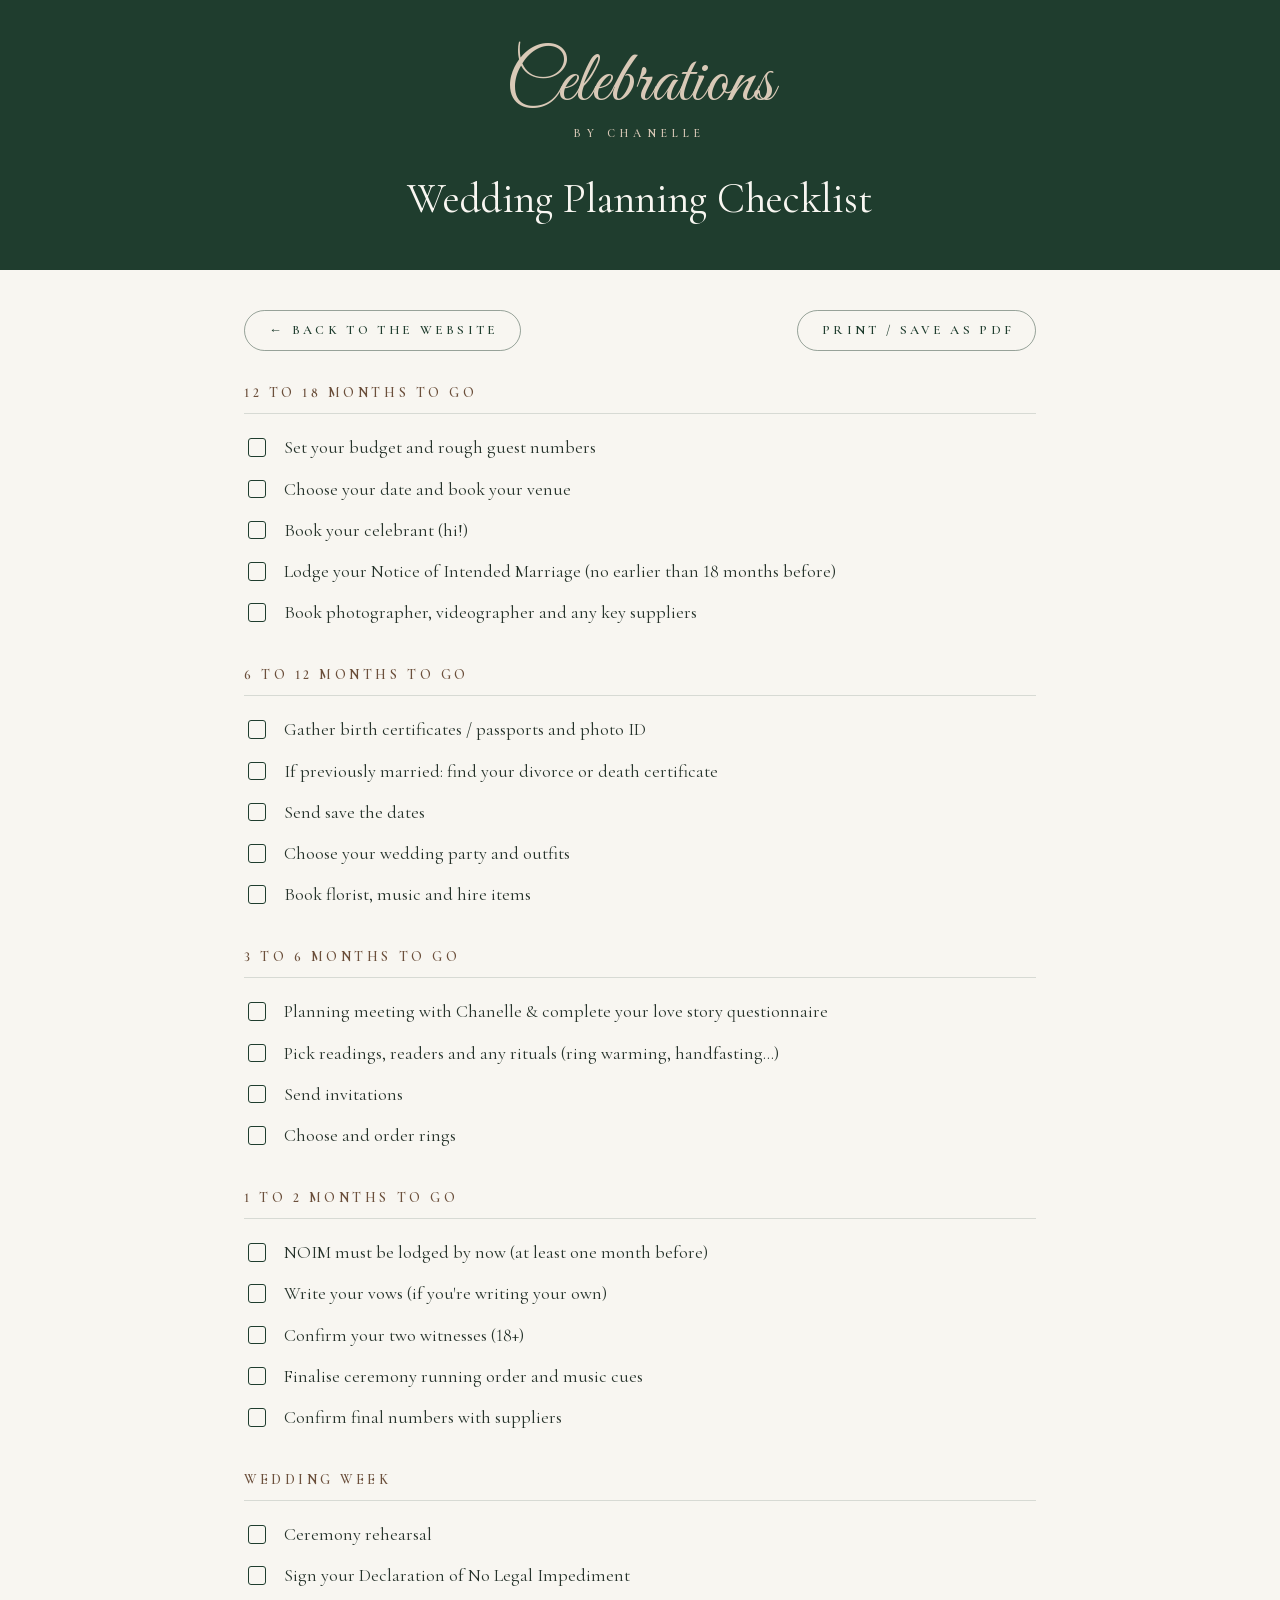
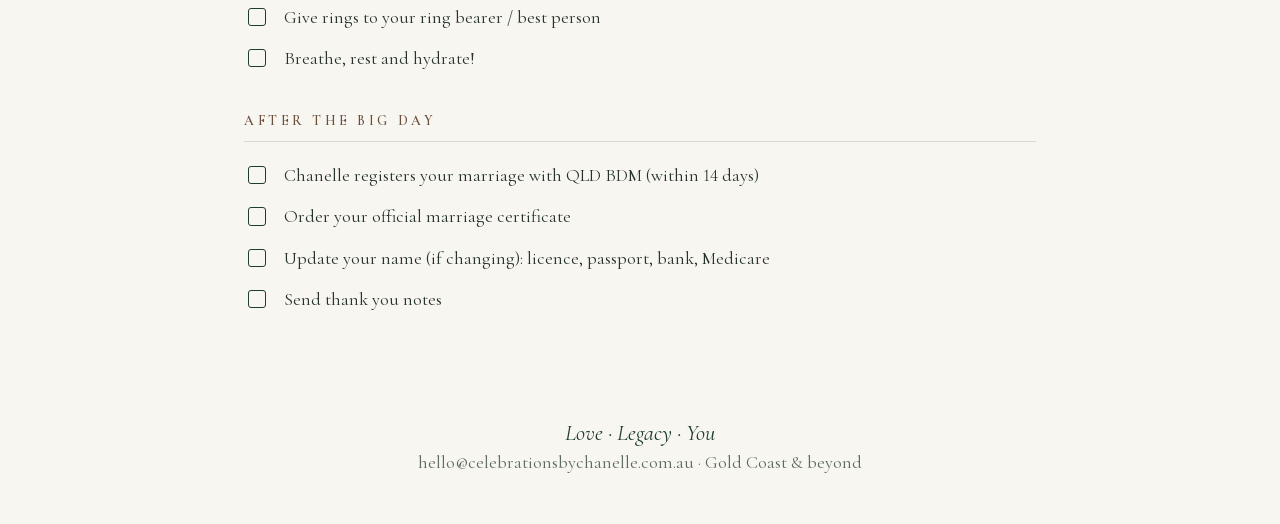
<file: resources/planning-checklist.html>
<!DOCTYPE html>
<html lang="en-AU">
<head>
  <meta charset="UTF-8">
  <meta name="viewport" content="width=device-width, initial-scale=1">
  <meta http-equiv="Content-Security-Policy" content="default-src 'none'; script-src 'self'; style-src 'self'; font-src 'self'; img-src 'self'; form-action 'none'; base-uri 'none'; object-src 'none'; require-trusted-types-for 'script'; trusted-types 'none'; upgrade-insecure-requests">
  <meta name="referrer" content="strict-origin-when-cross-origin">
  <title>Wedding Planning Checklist | Celebrations by Chanelle</title>
  <meta name="description" content="A printable wedding ceremony planning checklist from Celebrations by Chanelle.">
  <link rel="icon" href="../images/favicon.svg" type="image/svg+xml">
  <link rel="preload" href="../fonts/greatvibes-normal-latin-8.woff2" as="font" type="font/woff2" crossorigin>
  <link rel="preload" href="../fonts/cormorantgaramond-normal-latin-5.woff2" as="font" type="font/woff2" crossorigin>
  <link rel="stylesheet" href="../fonts.css">
  <link rel="stylesheet" href="checklist.css">
</head>
<body>
  <header>
    <p class="script">Celebrations</p>
    <p class="sub">by Chanelle</p>
    <h1>Wedding Planning Checklist</h1>
  </header>
  <main>
    <div class="actions">
      <a href="../#resources">&larr; Back to the website</a>
      <button type="button" data-print>Print / save as PDF</button>
    </div>

    <section>
      <h2>12 to 18 months to go</h2>
      <ul>
        <li><label><input type="checkbox"><span>Set your budget and rough guest numbers</span></label></li>
        <li><label><input type="checkbox"><span>Choose your date and book your venue</span></label></li>
        <li><label><input type="checkbox"><span>Book your celebrant (hi!)</span></label></li>
        <li><label><input type="checkbox"><span>Lodge your Notice of Intended Marriage (no earlier than 18 months before)</span></label></li>
        <li><label><input type="checkbox"><span>Book photographer, videographer and any key suppliers</span></label></li>
      </ul>
    </section>

    <section>
      <h2>6 to 12 months to go</h2>
      <ul>
        <li><label><input type="checkbox"><span>Gather birth certificates / passports and photo ID</span></label></li>
        <li><label><input type="checkbox"><span>If previously married: find your divorce or death certificate</span></label></li>
        <li><label><input type="checkbox"><span>Send save the dates</span></label></li>
        <li><label><input type="checkbox"><span>Choose your wedding party and outfits</span></label></li>
        <li><label><input type="checkbox"><span>Book florist, music and hire items</span></label></li>
      </ul>
    </section>

    <section>
      <h2>3 to 6 months to go</h2>
      <ul>
        <li><label><input type="checkbox"><span>Planning meeting with Chanelle &amp; complete your love story questionnaire</span></label></li>
        <li><label><input type="checkbox"><span>Pick readings, readers and any rituals (ring warming, handfasting…)</span></label></li>
        <li><label><input type="checkbox"><span>Send invitations</span></label></li>
        <li><label><input type="checkbox"><span>Choose and order rings</span></label></li>
      </ul>
    </section>

    <section>
      <h2>1 to 2 months to go</h2>
      <ul>
        <li><label><input type="checkbox"><span>NOIM must be lodged by now (at least one month before)</span></label></li>
        <li><label><input type="checkbox"><span>Write your vows (if you're writing your own)</span></label></li>
        <li><label><input type="checkbox"><span>Confirm your two witnesses (18+)</span></label></li>
        <li><label><input type="checkbox"><span>Finalise ceremony running order and music cues</span></label></li>
        <li><label><input type="checkbox"><span>Confirm final numbers with suppliers</span></label></li>
      </ul>
    </section>

    <section>
      <h2>Wedding week</h2>
      <ul>
        <li><label><input type="checkbox"><span>Ceremony rehearsal</span></label></li>
        <li><label><input type="checkbox"><span>Sign your Declaration of No Legal Impediment</span></label></li>
        <li><label><input type="checkbox"><span>Give rings to your ring bearer / best person</span></label></li>
        <li><label><input type="checkbox"><span>Breathe, rest and hydrate!</span></label></li>
      </ul>
    </section>

    <section>
      <h2>After the big day</h2>
      <ul>
        <li><label><input type="checkbox"><span>Chanelle registers your marriage with QLD BDM (within 14 days)</span></label></li>
        <li><label><input type="checkbox"><span>Order your official marriage certificate</span></label></li>
        <li><label><input type="checkbox"><span>Update your name (if changing): licence, passport, bank, Medicare</span></label></li>
        <li><label><input type="checkbox"><span>Send thank you notes</span></label></li>
      </ul>
    </section>
  </main>
  <footer>
    <span class="tag">Love · Legacy · You</span>
    hello@celebrationsbychanelle.com.au · Gold Coast &amp; beyond
  </footer>
  <script src="checklist.js" defer></script>
</body>
</html>
</file>
<file: fonts.css>
/* Self-hosted fonts (SIL Open Font License). No third-party requests.
   Cormorant Garamond files are variable fonts: one file covers the whole weight range. */
/* vietnamese */
@font-face {
  font-family: 'Cormorant Garamond';
  font-style: italic;
  font-weight: 300 400;
  font-display: swap;
  src: url(fonts/cormorantgaramond-italic-vietnamese-0.woff2) format('woff2');
  unicode-range: U+0102-0103, U+0110-0111, U+0128-0129, U+0168-0169, U+01A0-01A1, U+01AF-01B0, U+0300-0301, U+0303-0304, U+0308-0309, U+0323, U+0329, U+1EA0-1EF9, U+20AB;
}
/* latin-ext */
@font-face {
  font-family: 'Cormorant Garamond';
  font-style: italic;
  font-weight: 300 400;
  font-display: swap;
  src: url(fonts/cormorantgaramond-italic-latin-ext-1.woff2) format('woff2');
  unicode-range: U+0100-02BA, U+02BD-02C5, U+02C7-02CC, U+02CE-02D7, U+02DD-02FF, U+0304, U+0308, U+0329, U+1D00-1DBF, U+1E00-1E9F, U+1EF2-1EFF, U+2020, U+20A0-20AB, U+20AD-20C4, U+2113, U+2C60-2C7F, U+A720-A7FF;
}
/* latin */
@font-face {
  font-family: 'Cormorant Garamond';
  font-style: italic;
  font-weight: 300 400;
  font-display: swap;
  src: url(fonts/cormorantgaramond-italic-latin-2.woff2) format('woff2');
  unicode-range: U+0000-00FF, U+0131, U+0152-0153, U+02BB-02BC, U+02C6, U+02DA, U+02DC, U+0304, U+0308, U+0329, U+2000-206F, U+20AC, U+2122, U+2191, U+2193, U+2212, U+2215, U+FEFF, U+FFFD;
}
/* vietnamese */
@font-face {
  font-family: 'Cormorant Garamond';
  font-style: normal;
  font-weight: 300 600;
  font-display: swap;
  src: url(fonts/cormorantgaramond-normal-vietnamese-3.woff2) format('woff2');
  unicode-range: U+0102-0103, U+0110-0111, U+0128-0129, U+0168-0169, U+01A0-01A1, U+01AF-01B0, U+0300-0301, U+0303-0304, U+0308-0309, U+0323, U+0329, U+1EA0-1EF9, U+20AB;
}
/* latin-ext */
@font-face {
  font-family: 'Cormorant Garamond';
  font-style: normal;
  font-weight: 300 600;
  font-display: swap;
  src: url(fonts/cormorantgaramond-normal-latin-ext-4.woff2) format('woff2');
  unicode-range: U+0100-02BA, U+02BD-02C5, U+02C7-02CC, U+02CE-02D7, U+02DD-02FF, U+0304, U+0308, U+0329, U+1D00-1DBF, U+1E00-1E9F, U+1EF2-1EFF, U+2020, U+20A0-20AB, U+20AD-20C4, U+2113, U+2C60-2C7F, U+A720-A7FF;
}
/* latin */
@font-face {
  font-family: 'Cormorant Garamond';
  font-style: normal;
  font-weight: 300 600;
  font-display: swap;
  src: url(fonts/cormorantgaramond-normal-latin-5.woff2) format('woff2');
  unicode-range: U+0000-00FF, U+0131, U+0152-0153, U+02BB-02BC, U+02C6, U+02DA, U+02DC, U+0304, U+0308, U+0329, U+2000-206F, U+20AC, U+2122, U+2191, U+2193, U+2212, U+2215, U+FEFF, U+FFFD;
}
/* vietnamese */
@font-face {
  font-family: 'Great Vibes';
  font-style: normal;
  font-weight: 400;
  font-display: swap;
  src: url(fonts/greatvibes-normal-vietnamese-6.woff2) format('woff2');
  unicode-range: U+0102-0103, U+0110-0111, U+0128-0129, U+0168-0169, U+01A0-01A1, U+01AF-01B0, U+0300-0301, U+0303-0304, U+0308-0309, U+0323, U+0329, U+1EA0-1EF9, U+20AB;
}
/* latin-ext */
@font-face {
  font-family: 'Great Vibes';
  font-style: normal;
  font-weight: 400;
  font-display: swap;
  src: url(fonts/greatvibes-normal-latin-ext-7.woff2) format('woff2');
  unicode-range: U+0100-02BA, U+02BD-02C5, U+02C7-02CC, U+02CE-02D7, U+02DD-02FF, U+0304, U+0308, U+0329, U+1D00-1DBF, U+1E00-1E9F, U+1EF2-1EFF, U+2020, U+20A0-20AB, U+20AD-20C4, U+2113, U+2C60-2C7F, U+A720-A7FF;
}
/* latin */
@font-face {
  font-family: 'Great Vibes';
  font-style: normal;
  font-weight: 400;
  font-display: swap;
  src: url(fonts/greatvibes-normal-latin-8.woff2) format('woff2');
  unicode-range: U+0000-00FF, U+0131, U+0152-0153, U+02BB-02BC, U+02C6, U+02DA, U+02DC, U+0304, U+0308, U+0329, U+2000-206F, U+20AC, U+2122, U+2191, U+2193, U+2212, U+2215, U+FEFF, U+FFFD;
}
</file>
<file: style.css>
/* =========================================================
   Celebrations by Chanelle
   ---------------------------------------------------------
   PHOTO SLOTS: each photo is a .jpg (plus a smaller .webp) in /images.
   In use:   about-blue (About), chanelle-jed (Love Story), resources (Getting Married), menu (menu panel)
   Waiting:  about-brown, process, contact, footer.
             Add the file, then uncomment its line in "Photo for each slot".
   ========================================================= */

:root {
  --green: #1F3D2E;
  --green-deep: #172F23;
  --sage: #8A9A86;
  --sand: #D9C9B7;
  --brown: #6B4F3B;
  --cream: #F8F6F1;
  --paper: #FFFDF9;
  --linen: #F1EBE2;
  --ink: #26332B;
  --muted: #5D6A60;
  --line: rgba(31, 61, 46, .14);
  --error: #A3533A;

  --f-script: 'Great Vibes', 'Snell Roundhand', cursive;
  --f-serif: 'Cormorant Garamond', 'Cormorant', Georgia, 'Times New Roman', serif;

  --ease: cubic-bezier(.22, 1, .36, 1);
  --ease-in-out: cubic-bezier(.76, 0, .24, 1);
  --gutter: clamp(1.25rem, 5vw, 5.5rem);
  --header-h: 5.5rem;

  /* Placeholder art shown beneath every photo slot */
  --ph-art: url("images/ui/sprig.svg");
  --ph-glow:
    radial-gradient(120% 80% at 18% 12%, rgba(217, 201, 183, .38), transparent 58%),
    radial-gradient(90% 70% at 88% 92%, rgba(107, 79, 59, .55), transparent 62%),
    linear-gradient(160deg, #36614B 0%, #1F3D2E 52%, #142A1F 100%);
}

/* ---------- Reset / base ---------- */
*, *::before, *::after { box-sizing: border-box; }
html { scroll-behavior: smooth; -webkit-text-size-adjust: 100%; }
html.menu-open, html.drawer-open { overflow: hidden; }
body {
  margin: 0;
  font-family: var(--f-serif);
  font-size: clamp(1.05rem, .98rem + .3vw, 1.22rem);
  line-height: 1.6;
  font-variant-numeric: lining-nums; /* "01", not old-style figures that read as "o1" */
  color: var(--ink);
  background: var(--cream);
  -webkit-font-smoothing: antialiased;
  text-rendering: optimizeLegibility;
}
a { color: inherit; text-decoration: none; }
button { font: inherit; color: inherit; cursor: pointer; }
p { margin: 0 0 1.1em; }
h1, h2, h3 { margin: 0; font-weight: 400; line-height: 1.1; }
ul, ol { margin: 0; padding: 0; list-style: none; }
::selection { background: var(--sand); color: var(--green); }
:focus-visible { outline: 2px solid var(--sand); outline-offset: 3px; }

.sprite { position: absolute; width: 0; height: 0; overflow: hidden; }
.icon {
  width: 1.4em; height: 1.4em; flex-shrink: 0;
  fill: none; stroke: currentColor; stroke-width: 1.3;
  stroke-linecap: round; stroke-linejoin: round;
}
.sr-only {
  position: absolute !important; width: 1px; height: 1px; padding: 0; margin: -1px;
  overflow: hidden; clip: rect(0 0 0 0); white-space: nowrap; border: 0;
}
.skip-link {
  position: fixed; top: 1rem; left: 1rem; z-index: 100;
  padding: .7rem 1.2rem; background: var(--sand); color: var(--green);
  font: 600 .85rem var(--f-serif); letter-spacing: .1em; text-transform: uppercase;
  transform: translateY(-200%); transition: transform .3s;
}
.skip-link:focus { transform: none; }

/* ---------- Type helpers ---------- */
.script { font-family: var(--f-script); font-weight: 400; letter-spacing: 0; text-transform: none; }
.eyebrow, .kicker {
  font-size: .8rem;
  font-weight: 600;
  letter-spacing: .32em;
  text-transform: uppercase;
  color: var(--sand);
  margin-bottom: 1.4rem;
}
.eyebrow span { margin: 0 .5em; opacity: .7; }
.eyebrow--dark { color: var(--brown); }
.display {
  font-weight: 400;
  font-size: clamp(2.8rem, 5.5vw, 5.2rem);
  letter-spacing: -.01em;
  color: var(--sand);
  margin-bottom: 1.2rem;
}
.display--green { color: var(--green); }
.signature { font-size: clamp(1.4rem, 2.2vw, 1.8rem); font-style: italic; color: var(--sand); margin: 0; }
.signature--green { color: var(--green); display: inline-flex; align-items: center; gap: .6rem; }
.signature .icon { width: 1.1rem; height: 1.1rem; color: var(--brown); }

/* ---------- Buttons: one outlined pill everywhere (the header's "Book me") ---------- */
.btn {
  display: inline-flex; align-items: center; justify-content: center;
  font-size: .8rem; font-weight: 600; line-height: 1.2;
  letter-spacing: .26em; text-transform: uppercase;
  /* Extra left padding balances the trailing letter-spacing */
  padding: .75rem 1.3rem .75rem calc(1.3rem + .26em);
  color: var(--sand);
  background: none;
  border: 1px solid rgba(217, 201, 183, .6); border-radius: 99px;
  transition: background-color .4s, color .4s, border-color .4s, opacity .4s;
}
.btn:hover { background: var(--sand); color: var(--green); border-color: var(--sand); }
/* On light backgrounds */
.btn--dark { color: var(--green); border-color: rgba(31, 61, 46, .45); }
.btn--dark:hover { background: var(--green); color: var(--cream); border-color: var(--green); }

/* ---------- Photo slots ---------- */
.ph {
  background-color: var(--green);
  background-image: var(--img, none), var(--ph-art), var(--ph-glow);
  /* --ph-glow can hold several gradients, so sizes/positions list 5 layers */
  background-size: cover, auto 72%, cover, cover, cover;
  background-position: var(--img-pos, center), var(--art-pos, right -8% bottom -4%), center, center, center;
  background-repeat: no-repeat;
}

/* Photo for each slot. A photo only downloads once its section is close to the screen
   (.is-near, added after the page has loaded); without JavaScript they load normally.
   WebP is used where supported, JPG otherwise. The menu photo is separate (.menu__img). */
:is(.is-near, html:not(.js)) .img-about-blue { --img: url("images/about-blue.jpg"); }
:is(.is-near, html:not(.js)) .img-chanelle-jed { --img: url("images/chanelle-jed.jpg"); }
:is(.is-near, html:not(.js)) .img-resources { --img: url("images/resources.jpg"); }
@supports (background-image: image-set(url("a.webp") type("image/webp"))) {
  :is(.is-near, html:not(.js)) .img-about-blue { --img: image-set(url("images/about-blue.webp") type("image/webp"), url("images/about-blue.jpg") type("image/jpeg")); }
  :is(.is-near, html:not(.js)) .img-chanelle-jed { --img: image-set(url("images/chanelle-jed.webp") type("image/webp"), url("images/chanelle-jed.jpg") type("image/jpeg")); }
  :is(.is-near, html:not(.js)) .img-resources { --img: image-set(url("images/resources.webp") type("image/webp"), url("images/resources.jpg") type("image/jpeg")); }
}
/* Phones and standard-resolution screens get a 1200px copy (about 40% smaller);
   high-resolution laptops and tablets keep the 1600px one. Only the winning --img downloads. */
@media (max-width: 600px), (max-resolution: 1.5dppx) {
  :is(.is-near, html:not(.js)) .img-about-blue { --img: url("images/about-blue-1200.jpg"); }
  :is(.is-near, html:not(.js)) .img-chanelle-jed { --img: url("images/chanelle-jed-1200.jpg"); }
  :is(.is-near, html:not(.js)) .img-resources { --img: url("images/resources-1200.jpg"); }
  @supports (background-image: image-set(url("a.webp") type("image/webp"))) {
    :is(.is-near, html:not(.js)) .img-about-blue { --img: image-set(url("images/about-blue-1200.webp") type("image/webp"), url("images/about-blue-1200.jpg") type("image/jpeg")); }
    :is(.is-near, html:not(.js)) .img-chanelle-jed { --img: image-set(url("images/chanelle-jed-1200.webp") type("image/webp"), url("images/chanelle-jed-1200.jpg") type("image/jpeg")); }
    :is(.is-near, html:not(.js)) .img-resources { --img: image-set(url("images/resources-1200.webp") type("image/webp"), url("images/resources-1200.jpg") type("image/jpeg")); }
  }
}
.img-chanelle-jed { --img-pos: center 28%; }
.img-resources { --img-pos: center 22%; }
/* Slots waiting for photos. Add the file to /images, then uncomment its line:
:is(.is-near, html:not(.js)) .img-about-brown { --img: url("images/about-brown.jpg"); }
:is(.is-near, html:not(.js)) .img-contact { --img: url("images/contact.jpg"); }
:is(.is-near, html:not(.js)) .img-footer { --img: url("images/footer.jpg"); }
:is(.is-near, html:not(.js)) .img-process { --img: url("images/process.jpg"); }
*/

/* ---------- Sections ---------- */
.section {
  position: relative;
  width: 100%;
  min-height: 100vh;
  min-height: 100svh;
  overflow: hidden;
}

/* ---------- Reveal motion ---------- */
.js [data-reveal] {
  opacity: 0;
  transform: translateY(34px);
  transition:
    opacity 1.2s var(--ease) calc(var(--i, 0) * 110ms),
    transform 1.2s var(--ease) calc(var(--i, 0) * 110ms);
}
.js [data-reveal].is-visible { opacity: 1; transform: none; }
.js .section .ph:not(.about__photo--small) {
  opacity: 0;
  transform: scale(1.08);
  transition: opacity 1.8s var(--ease), transform 2.6s var(--ease);
}
.js .section.is-inview .ph { opacity: 1; transform: none; }

/* ---------- Loader ---------- */
.loader { display: none; }
.js .loader {
  position: fixed; inset: 0; z-index: 200;
  display: grid; place-items: center;
  background: var(--green-deep);
  transition: opacity .9s var(--ease), visibility 0s .9s;
}
.is-loaded .loader { opacity: 0; visibility: hidden; }
.loader__mark { display: flex; flex-direction: column; align-items: center; color: var(--sand); }
.loader__script {
  font-family: var(--f-script);
  font-size: clamp(3.5rem, 10vw, 7rem);
  line-height: 1.1;
  padding: 0 .3em;
  clip-path: inset(0 100% 0 0);
  animation: wipe 1.3s var(--ease) .15s forwards;
}
.loader__sub {
  font-size: .9rem; font-weight: 600; letter-spacing: .55em; text-transform: uppercase;
  opacity: 0; animation: fadeUp .9s var(--ease) .8s forwards;
}
@keyframes wipe { to { clip-path: inset(0 0 0 0); } }
@keyframes fadeUp { from { opacity: 0; transform: translateY(10px); } to { opacity: 1; transform: none; } }

/* =========================================================
   HEADER
   ========================================================= */
.header {
  position: fixed; inset: 0 0 auto; z-index: 60;
  display: flex; align-items: center; justify-content: space-between;
  padding: calc(env(safe-area-inset-top, 0px) + 1.2rem) var(--gutter) 1.2rem;
  color: var(--sand);
  transition: background-color .6s var(--ease), padding .6s var(--ease), box-shadow .6s;
}
.header.is-scrolled {
  background-color: rgba(23, 47, 35, .94);
  -webkit-backdrop-filter: blur(10px);
  backdrop-filter: blur(10px);
  padding-block: calc(env(safe-area-inset-top, 0px) + .6rem) .6rem;
  box-shadow: 0 10px 30px -20px rgba(0, 0, 0, .5);
}
.menu-open .header { background-color: transparent; box-shadow: none; -webkit-backdrop-filter: none; backdrop-filter: none; }

.brand { display: inline-flex; flex-direction: column; align-items: center; line-height: 1; color: var(--sand); }
.brand__script { font-family: var(--f-script); font-size: clamp(1.9rem, 3vw, 2.5rem); line-height: 1; }
.brand__sub {
  font-size: .6rem; font-weight: 600;
  letter-spacing: .45em; text-transform: uppercase;
  margin-top: .1rem; padding-left: .45em;
}
.header__actions { display: flex; align-items: center; gap: clamp(.8rem, 2vw, 1.6rem); }
/* "Book me" is a .btn; .pill adds only its header behaviour */
.menu-open .pill { opacity: 0; pointer-events: none; }

.menu-toggle {
  display: inline-flex; align-items: center; gap: .9rem;
  background: none; border: 0; padding: 0; color: var(--sand);
}
.menu-toggle__label {
  font-size: .8rem; font-weight: 600;
  letter-spacing: .26em; text-transform: uppercase;
  min-width: 3.6em; text-align: right;
}
.menu-toggle__icon {
  position: relative; width: 3.1rem; height: 3.1rem; border-radius: 50%;
  border: 1px solid rgba(217, 201, 183, .55);
  transition: background-color .4s, border-color .4s, transform .6s var(--ease);
}
.menu-toggle:hover .menu-toggle__icon { background: var(--sand); }
.menu-toggle__icon span, .menu-toggle__icon::before, .menu-toggle__icon::after {
  content: ''; position: absolute; left: 50%; top: 50%;
  width: 1.15rem; height: 1px; margin-left: -.575rem;
  background: currentColor;
  transition: transform .6s var(--ease), opacity .3s, background-color .4s;
}
.menu-toggle__icon::before { transform: translateY(-5px); }
.menu-toggle__icon span { transform: scaleX(.6); transform-origin: right; }
.menu-toggle__icon::after { transform: translateY(5px); }
.menu-toggle:hover .menu-toggle__icon span,
.menu-toggle:hover .menu-toggle__icon::before,
.menu-toggle:hover .menu-toggle__icon::after { background: var(--green); }
.menu-toggle[aria-expanded="true"] .menu-toggle__icon { transform: rotate(180deg); }
.menu-toggle[aria-expanded="true"] .menu-toggle__icon::before { transform: rotate(45deg); }
.menu-toggle[aria-expanded="true"] .menu-toggle__icon::after { transform: rotate(-45deg); }
.menu-toggle[aria-expanded="true"] .menu-toggle__icon span { opacity: 0; }

/* =========================================================
   FULLSCREEN MENU
   ========================================================= */
.menu {
  position: fixed; inset: 0; z-index: 55;
  background:
    radial-gradient(70% 90% at 100% 0%, rgba(107, 79, 59, .35), transparent 60%),
    var(--green-deep);
  color: var(--sand);
  clip-path: circle(0px at var(--cx, 95%) var(--cy, 4%));
  visibility: hidden;
  transition: clip-path .9s var(--ease-in-out), visibility 0s .9s;
}
.menu.is-open {
  clip-path: circle(150% at var(--cx, 95%) var(--cy, 4%));
  visibility: visible;
  transition: clip-path 1.1s var(--ease-in-out), visibility 0s;
}
.menu__inner {
  height: 100%;
  display: grid;
  grid-template-columns: minmax(0, 1.5fr) minmax(0, 1fr);
  gap: clamp(2rem, 5vw, 6rem);
  padding: calc(var(--header-h) + 2rem) var(--gutter) clamp(2rem, 5vh, 4rem);
  overflow-y: auto;
}
.menu__nav { display: flex; align-items: center; }
.menu__list { width: 100%; }
.menu__list li { overflow: hidden; border-bottom: 1px solid rgba(217, 201, 183, .14); }
.menu__list li:first-child { border-top: 1px solid rgba(217, 201, 183, .14); }
.menu__list li:nth-child(1) { --i: 0; }
.menu__list li:nth-child(2) { --i: 1; }
.menu__list li:nth-child(3) { --i: 2; }
.menu__list li:nth-child(4) { --i: 3; }
.menu__list li:nth-child(5) { --i: 4; }
.menu__list li:nth-child(6) { --i: 5; }
.menu__list li:nth-child(7) { --i: 6; }
.menu__list a {
  display: flex; align-items: baseline; gap: clamp(1rem, 2.5vw, 2.4rem);
  padding: clamp(.35rem, 1.2vh, .9rem) 0;
  transform: translateY(110%);
  transition: transform .5s var(--ease);
}
.menu.is-open .menu__list a {
  transform: none;
  transition: transform 1s var(--ease) calc(.35s + var(--i) * .07s);
}
/* Every label is solid sand; hover only lightens it and shows the italic line */
.menu__label {
  font-weight: 500;
  font-size: clamp(2.1rem, min(7.4vh, 5.4vw), 5.6rem);
  line-height: 1.05;
  letter-spacing: .01em;
  text-transform: uppercase;
  color: var(--sand);
  white-space: nowrap;
  transition: color .4s;
}
.menu__script {
  font-size: clamp(1.1rem, 1.8vw, 1.6rem); font-style: italic;
  color: var(--sand); white-space: nowrap;
  opacity: 0; transform: translateX(-12px);
  transition: opacity .5s var(--ease), transform .6s var(--ease);
}
.menu__list a:hover .menu__label,
.menu__list a:focus-visible .menu__label { color: var(--cream); }
.menu__list a:hover .menu__script,
.menu__list a:focus-visible .menu__script { opacity: 1; transform: none; }

.menu__aside {
  display: flex; flex-direction: column; justify-content: center; gap: 1.6rem;
  opacity: 0; transform: translateY(30px);
  transition: opacity .4s, transform .4s;
}
.menu.is-open .menu__aside { opacity: 1; transform: none; transition: opacity 1s var(--ease) .7s, transform 1.2s var(--ease) .7s; }
.menu__media {
  position: relative;
  aspect-ratio: 4 / 5;
  max-height: 52vh;
  width: 100%;
  border-radius: 999px 999px 0 0;
  overflow: hidden;
}
/* One fixed menu photo (ceremony details); it doesn't change on hover */
.menu__img {
  position: absolute; inset: 0;
  background-image: var(--menu-photo, none), var(--ph-art), var(--ph-glow);
  background-size: cover, auto 72%, cover, cover, cover;
  background-position: center 42%, var(--art-pos, right -8% bottom -4%), center, center, center;
}
:is(.is-primed, html:not(.js)) .menu__img { --menu-photo: url("images/menu.jpg"); }
@supports (background-image: image-set(url("a.webp") type("image/webp"))) {
  :is(.is-primed, html:not(.js)) .menu__img { --menu-photo: image-set(url("images/menu.webp") type("image/webp"), url("images/menu.jpg") type("image/jpeg")); }
}
.menu__tag { font-size: clamp(1.4rem, 2.2vw, 1.9rem); font-style: italic; margin: 0; line-height: 1.1; }
.menu__meta { font-size: .95rem; letter-spacing: .08em; color: var(--sage); }
.menu__meta p { margin: .3rem 0 0; }
.menu__email { color: var(--sand); border-bottom: 1px solid rgba(217, 201, 183, .35); padding-bottom: .15rem; }

/* Social buttons (shared) */
.socials { display: flex; gap: .7rem; flex-wrap: wrap; }
.socials a {
  display: grid; place-items: center;
  width: 2.8rem; height: 2.8rem; border-radius: 50%;
  border: 1px solid rgba(217, 201, 183, .4);
  color: var(--sand);
  transition: background-color .4s, color .4s, transform .5s var(--ease), border-color .4s;
}
.socials a:hover, .socials a:focus-visible { background: var(--sand); color: var(--green); border-color: var(--sand); transform: translateY(-3px) rotate(-8deg); }
.socials .icon { width: 1.15rem; height: 1.15rem; }
.socials--lg a { width: 3.4rem; height: 3.4rem; }
.socials--lg .icon { width: 1.35rem; height: 1.35rem; }

/* ---------- Side dots ---------- */
.dots {
  position: fixed; right: clamp(.9rem, 2vw, 2rem); top: 50%; z-index: 50;
  display: flex; flex-direction: column; gap: 1rem;
  transform: translateY(-50%);
  --dot: var(--sand);
  transition: opacity .4s;
}
.dots[data-tone="light"] { --dot: var(--green); }
.menu-open .dots, .dots.is-hidden { opacity: 0; pointer-events: none; }
.dots a {
  position: relative; display: block;
  filter: drop-shadow(0 0 3px rgba(23, 47, 35, .45)); /* stays visible over bright photos */
  width: .6rem; height: .6rem; border-radius: 50%;
  border: 1px solid var(--dot);
  transition: background-color .4s, transform .4s var(--ease), border-color .4s;
}
.dots a.is-current { background: var(--dot); transform: scale(1.35); }
.dots a::before {
  content: attr(data-label);
  position: absolute; right: 1.6rem; top: 50%;
  transform: translate(8px, -50%);
  font-size: .7rem; font-weight: 600;
  letter-spacing: .22em; text-transform: uppercase; white-space: nowrap;
  color: var(--dot);
  opacity: 0; pointer-events: none;
  transition: opacity .3s, transform .4s var(--ease);
}
.dots a:hover::before, .dots a:focus-visible::before { opacity: 1; transform: translate(0, -50%); }

/* =========================================================
   01 HERO
   ========================================================= */
.hero { display: flex; flex-direction: column; color: var(--cream); background: var(--green-deep); }
/* Hero and values strip share exactly one screen: the title fills the space above the strip */
.hero__content {
  flex: 1;
  display: flex; flex-direction: column; justify-content: center; align-items: center;
  text-align: center;
  width: 100%;
  padding: calc(var(--header-h) + 1rem) var(--gutter) clamp(1.5rem, 4vh, 3rem);
  background:
    radial-gradient(45% 40% at 50% 46%, rgba(217, 201, 183, .1), transparent 70%),
    radial-gradient(70% 80% at 100% 0%, rgba(107, 79, 59, .32), transparent 60%),
    radial-gradient(70% 80% at 0% 100%, rgba(42, 77, 59, .7), transparent 60%);
}
.hero__title { margin-bottom: 1.6rem; }
.hero__title .script {
  display: block;
  font-size: clamp(4.4rem, min(11.5vw, 17vh), 11rem);
  line-height: .95;
  color: var(--sand);
  padding: 0 .1em;
}
.hero__by {
  display: block; margin-top: .4rem;
  font-weight: 600;
  font-size: clamp(.95rem, 1.7vw, 1.35rem);
  letter-spacing: .55em; text-transform: uppercase; padding-left: .55em;
  color: var(--sand);
}
.hero__lede {
  font-size: clamp(1.25rem, 2vw, 1.7rem);
  font-style: italic; font-weight: 300;
  color: var(--cream);
  margin-bottom: 2.2rem;
}
.values {
  display: grid; grid-template-columns: repeat(4, 1fr);
  background: var(--cream); color: var(--ink);
}
.values li {
  display: flex; flex-direction: column; align-items: center; text-align: center;
  padding: clamp(1.3rem, 3.2vh, 2.4rem) 1.2rem;
  border-left: 1px solid var(--line);
}
.values li:first-child { border-left: 0; }
.values .icon { width: 2rem; height: 2rem; color: var(--brown); margin-bottom: .8rem; stroke-width: 1.1; }
.values h2 {
  font-size: .8rem; font-weight: 600;
  letter-spacing: .26em; text-transform: uppercase; color: var(--green);
  margin-bottom: .5rem;
}
.values p { margin: 0; font-size: .98rem; line-height: 1.4; color: var(--muted); max-width: 16rem; }

/* =========================================================
   02 ABOUT
   ========================================================= */
.about { display: grid; grid-template-columns: minmax(0, 1fr) minmax(0, 1fr); background: var(--green); color: var(--cream); }
.about__panel {
  position: relative;
  display: flex; flex-direction: column; justify-content: center;
  padding: calc(var(--header-h) + 3rem) clamp(2rem, 6vw, 7rem) 4rem var(--gutter);
  z-index: 1;
}
.about__panel p { max-width: 34rem; color: rgba(248, 246, 241, .88); }
.about__panel .kicker { margin-bottom: .6rem; color: var(--sand); }
.about__title { font-size: clamp(3.6rem, 7vw, 6.5rem); font-style: italic; color: var(--sand); line-height: 1.05; margin: 0 0 1.4rem -.04em; }
.about__foot { display: flex; align-items: center; gap: 2rem; flex-wrap: wrap; margin-top: 1rem; }
.about__sprig {
  position: absolute; left: -1.5rem; bottom: -1rem; width: 9rem; height: 18rem;
  fill: none; stroke: var(--sand); stroke-width: .8; opacity: .18;
  transform: rotate(18deg);
}
.about__media { position: relative; min-height: 60vh; }
.about__photo { position: absolute; inset: 0; --img-pos: center 30%; }
.about__photo--small {
  position: absolute; left: -11%; bottom: 9%;
  width: clamp(9rem, 17vw, 16rem); aspect-ratio: 3 / 4;
  border: clamp(6px, .7vw, 10px) solid var(--cream);
  box-shadow: 0 30px 60px -25px rgba(0, 0, 0, .55);
  z-index: 2;
  --ph-glow: radial-gradient(90% 70% at 30% 20%, rgba(138, 154, 134, .55), transparent 60%), linear-gradient(160deg, #4A6A7A, #2E4A57 60%, #1F3D2E);
}

/* =========================================================
   03 LOVE STORY
   ========================================================= */
.story { display: grid; grid-template-columns: minmax(0, 1fr) minmax(0, 1fr); background: var(--cream); }
.story__media {
  min-height: 55vh;
  --art-pos: left -10% bottom -6%;
  --ph-glow:
    radial-gradient(70% 50% at 60% 55%, rgba(240, 180, 120, .5), transparent 65%),
    radial-gradient(100% 70% at 50% 100%, rgba(107, 79, 59, .6), transparent 60%),
    linear-gradient(180deg, #7C8F92 0%, #B99E86 45%, #6B4F3B 100%);
}
.story__text {
  position: relative;
  display: flex; flex-direction: column; justify-content: center;
  padding: calc(var(--header-h) + 3rem) var(--gutter) 4rem clamp(2rem, 6vw, 7rem);
}
.story__text p { max-width: 33rem; color: var(--muted); }
.story__title { font-size: clamp(3.4rem, 6.5vw, 6rem); font-style: italic; color: var(--green); line-height: 1.05; margin: 0 0 1.6rem; }
.story__sprig {
  position: absolute; right: clamp(1rem, 4vw, 4rem); bottom: 2rem;
  width: 6rem; height: 12rem;
  fill: none; stroke: var(--sage); stroke-width: .9; opacity: .6;
  transform: rotate(-14deg);
}

/* =========================================================
   04 IN THE MEDIA
   ========================================================= */
.press {
  display: flex; align-items: center; justify-content: center;
  text-align: center; color: var(--cream);
  padding: calc(var(--header-h) + 2rem) var(--gutter) 4rem;
  background:
    radial-gradient(50% 45% at 50% 48%, rgba(217, 201, 183, .09), transparent 70%),
    radial-gradient(60% 70% at 0% 0%, rgba(107, 79, 59, .3), transparent 60%),
    radial-gradient(60% 70% at 100% 100%, rgba(42, 77, 59, .6), transparent 60%),
    var(--green-deep);
}
.press__inner { display: flex; flex-direction: column; align-items: center; max-width: 62rem; }
.press__headline {
  font-size: clamp(2.2rem, 4.8vw, 4.6rem); font-style: italic; line-height: 1.12;
  color: var(--sand); text-wrap: balance;
  margin: 0 0 1.6rem;
}
.press__source {
  font-size: .78rem; font-weight: 600; letter-spacing: .26em; text-transform: uppercase;
  color: var(--sage); margin-bottom: 2rem;
}
.press__source span { margin: 0 .5em; }
.press__source time { white-space: nowrap; }
.press__intro { max-width: 36rem; color: rgba(248, 246, 241, .88); margin-bottom: 2.4rem; }

/* =========================================================
   05 RESOURCES
   ========================================================= */
.resources { display: grid; grid-template-columns: minmax(0, 1fr) minmax(0, 1fr); background: var(--cream); }
.resources__intro { position: relative; display: flex; align-items: flex-end; color: var(--cream); min-height: 60vh; }
.resources__bg {
  position: absolute; inset: 0;
  --ph-glow:
    radial-gradient(80% 60% at 70% 20%, rgba(248, 246, 241, .35), transparent 60%),
    radial-gradient(70% 60% at 20% 80%, rgba(217, 201, 183, .35), transparent 65%),
    linear-gradient(170deg, #5E7562, #2A4D3B 55%, #1F3D2E);
}
.resources__veil { position: absolute; inset: 0; background: linear-gradient(0deg, rgba(23, 47, 35, .92) 0%, rgba(23, 47, 35, .45) 55%, rgba(23, 47, 35, .15) 100%); }
.resources__intro-text { position: relative; padding: calc(var(--header-h) + 2rem) var(--gutter) clamp(2.5rem, 7vh, 5rem); }
.resources__intro-text p:last-child { max-width: 30rem; color: rgba(248, 246, 241, .88); margin: 0; }
.resources__hub {
  display: flex; flex-direction: column; justify-content: center;
  padding: calc(var(--header-h) + 2rem) var(--gutter) 3rem clamp(2rem, 5vw, 5rem);
}
/* Tiles and download links are pills, like the buttons */
.tiles {
  display: grid; grid-template-columns: repeat(3, 1fr); gap: .9rem;
  margin-bottom: clamp(1.5rem, 4vh, 3rem);
}
.tile {
  position: relative;
  display: flex; flex-direction: column; align-items: center; justify-content: center; gap: .9rem;
  min-height: clamp(9rem, 19vh, 12.5rem);
  padding: 1.4rem 1rem;
  background: none;
  border: 1px solid var(--line); border-radius: 99px;
  text-align: center; color: var(--green);
  overflow: hidden; isolation: isolate;
  transition: color .5s var(--ease);
}
.tile::before {
  content: ''; position: absolute; inset: 0; z-index: -1;
  background: var(--green);
  clip-path: circle(0% at 50% 100%);
  transition: clip-path .7s var(--ease);
}
.tile:hover::before, .tile:focus-visible::before { clip-path: circle(150% at 50% 100%); }
.tile:hover, .tile:focus-visible { color: var(--sand); }
.tile .icon { width: 2.1rem; height: 2.1rem; stroke-width: 1.1; color: var(--brown); transition: color .5s, transform .6s var(--ease); }
.tile:hover .icon, .tile:focus-visible .icon { color: var(--sand); transform: translateY(-4px) scale(1.06); }
.tile span {
  font-size: .8rem; font-weight: 600;
  letter-spacing: .2em; text-transform: uppercase; line-height: 1.6;
}
.tile em {
  font-size: 1.05rem; line-height: 1;
  opacity: 0; transform: translateY(8px);
  transition: opacity .4s, transform .5s var(--ease);
}
.tile:hover em, .tile:focus-visible em { opacity: 1; transform: none; }
.downloads h3 { margin-bottom: 1rem; }
/* The hub is half the screen wide, so one pill per row */
.downloads ul { display: grid; grid-template-columns: 1fr; gap: .6rem; }
.downloads a {
  display: flex; align-items: center; gap: .9rem; height: 100%;
  /* The icon circle sits in the pill's rounded end */
  padding: .55rem 1.6rem .55rem .55rem;
  border: 1px solid var(--line); border-radius: 99px; background: var(--paper);
  transition: border-color .4s, transform .5s var(--ease), box-shadow .5s;
}
.downloads a:hover { border-color: var(--sand); transform: translateY(-3px); box-shadow: 0 18px 30px -22px rgba(31, 61, 46, .5); }
.downloads__icon {
  display: grid; place-items: center; flex-shrink: 0;
  width: 2.4rem; height: 2.4rem; border-radius: 50%;
  background: var(--green); color: var(--sand);
}
.downloads__icon .icon { width: 1.05rem; height: 1.05rem; }
.downloads strong { display: block; font-weight: 600; font-size: 1rem; line-height: 1.25; color: var(--green); }
.downloads small { display: block; margin-top: .3rem; font-size: .85rem; line-height: 1.4; letter-spacing: .04em; color: var(--muted); }

/* =========================================================
   06 PROCESS
   ========================================================= */
.process { display: flex; flex-direction: column; background: var(--linen); }
.process__banner { height: 26vh; min-height: 12rem; flex-shrink: 0; --img-pos: center 60%; }
.process__body {
  flex: 1;
  display: grid; grid-template-columns: minmax(0, 1fr) minmax(0, 1fr);
  gap: clamp(2rem, 5vw, 6rem); align-items: center;
  padding: clamp(2.5rem, 6vh, 4.5rem) var(--gutter);
}
/* Without the photo banner, start the content below the fixed header */
.process__banner[hidden] + .process__body { padding-top: calc(var(--header-h) + clamp(1.5rem, 5vh, 3.5rem)); }
.process__intro > p { color: var(--muted); max-width: 26rem; }
.process__sub { font-size: .8rem; font-weight: 600; letter-spacing: .28em; text-transform: uppercase; color: var(--brown) !important; margin-top: -.4rem; }
.process__script { font-size: clamp(1.6rem, 2.4vw, 2.1rem); font-style: italic; line-height: 1.15; color: var(--green) !important; margin: .6rem 0 1.2rem; }
/* Rounded to match the pills; a full pill would clip the text */
.package-card { border: 1px solid var(--line); border-radius: 2rem; background: var(--paper); padding: 1.6rem 1.9rem; max-width: 26rem; }
.package-card .eyebrow { margin-bottom: .6rem; }
.package-card p { color: var(--muted); font-size: 1rem; }
.timeline {
  display: grid; grid-template-columns: repeat(3, minmax(0, 1fr));
  column-gap: clamp(1.5rem, 3vw, 3rem); row-gap: clamp(3rem, 7vh, 4.5rem);
  padding-top: 1.6rem;
}
.timeline li { position: relative; border-top: 1px solid var(--line); padding-top: 2.2rem; }
.timeline li::after {
  content: ''; position: absolute; left: 0; top: -1px; height: 1px; width: 100%;
  background: var(--green);
  transform: scaleX(0); transform-origin: left;
  transition: transform 1.4s var(--ease) calc(var(--i, 0) * 110ms + .3s);
}
.timeline li.is-visible::after { transform: none; }
.timeline__num {
  position: absolute; top: -1.45rem; left: 0;
  z-index: 1; /* above the drawn line (li::after), so it never crosses the number */
  display: grid; place-items: center;
  width: 2.9rem; height: 2.9rem; border-radius: 50%;
  background: var(--green); color: var(--sand);
  font-size: 1.1rem; font-weight: 500;
  box-shadow: 0 0 0 6px var(--linen);
}
.timeline h3 {
  font-size: .85rem; font-weight: 600;
  letter-spacing: .24em; text-transform: uppercase; color: var(--green);
  margin-bottom: .7rem;
}
.timeline p { margin: 0; font-size: 1.02rem; line-height: 1.5; color: var(--muted); }

/* =========================================================
   07 CONTACT
   ========================================================= */
.contact { display: grid; grid-template-columns: minmax(0, 1fr) minmax(0, 1fr); background: var(--cream); }
.contact__aside { position: relative; display: flex; align-items: center; color: var(--cream); }
.contact__bg {
  position: absolute; inset: 0;
  --ph-glow:
    radial-gradient(80% 50% at 50% 30%, rgba(248, 246, 241, .3), transparent 60%),
    linear-gradient(180deg, #8EA3AE 0%, #6F8794 35%, #C7B49E 62%, #8A7461 100%);
}
.contact__veil { position: absolute; inset: 0; background: linear-gradient(180deg, rgba(23, 47, 35, .55), rgba(23, 47, 35, .9) 75%); }
.contact__aside-inner { position: relative; padding: calc(var(--header-h) + 2rem) clamp(2rem, 5vw, 5rem) 3rem var(--gutter); }
.contact__aside-inner > p { max-width: 30rem; color: rgba(248, 246, 241, .88); }
.contact__details { display: grid; gap: 1.1rem; margin: 2rem 0; }
.contact__details li { display: flex; gap: 1rem; align-items: center; }
.contact__details small {
  display: block; font-size: .72rem; font-weight: 600;
  letter-spacing: .26em; text-transform: uppercase; color: var(--sand); margin-bottom: .1rem;
}
.contact__details a { border-bottom: 1px solid rgba(217, 201, 183, .35); word-break: break-word; }
.contact__details a:hover { color: var(--sand); }
.contact__icon {
  display: grid; place-items: center; flex-shrink: 0;
  width: 2.8rem; height: 2.8rem; border-radius: 50%;
  border: 1px solid rgba(217, 201, 183, .5); color: var(--sand);
}
.contact__icon .icon { width: 1.15rem; height: 1.15rem; }
.contact__script { font-size: clamp(1.5rem, 2.2vw, 1.9rem); font-style: italic; color: var(--sand); margin: 0; }

.contact__form-wrap {
  display: flex; align-items: center;
  padding: calc(var(--header-h) + 2rem) var(--gutter) 3rem clamp(2rem, 5vw, 5rem);
}
.form { position: relative; width: 100%; max-width: 44rem; }
.form__grid { display: grid; grid-template-columns: 1fr 1fr; gap: 2rem 2rem; }
.field { position: relative; display: flex; flex-direction: column; gap: .35rem; }
.field--full { grid-column: 1 / -1; }
.field > span, .field > label {
  font-size: .74rem; font-weight: 600;
  letter-spacing: .2em; text-transform: uppercase; color: var(--brown);
}
.field input, .field select, .field textarea, .picker__input {
  width: 100%;
  font: inherit; font-size: 1.1rem; line-height: 1.4; color: var(--ink);
  background: transparent;
  border: 0; border-bottom: 1px solid rgba(31, 61, 46, .28);
  border-radius: 0;
  padding: .55rem 0;
  caret-color: var(--green);
  accent-color: var(--green);
  color-scheme: light;
  transition: border-color .4s, box-shadow .4s;
  -webkit-appearance: none; appearance: none;
}
.field ::placeholder, .picker__input.is-placeholder { color: rgba(93, 106, 96, .6); opacity: 1; }
.field textarea {
  resize: none;
  min-height: 7.5rem;
  scrollbar-width: thin;
  scrollbar-color: var(--sand) transparent;
}
.field input:focus, .field select:focus, .field textarea:focus, .picker__input:focus, .picker.is-open .picker__input {
  outline: none; border-bottom-color: var(--green); box-shadow: 0 1px 0 var(--green);
}
.field.has-error input, .field.has-error textarea { border-bottom-color: var(--error); box-shadow: 0 1px 0 var(--error); }
.field__msg {
  position: absolute; left: 0; right: 0; top: calc(100% + .3rem);
  margin: 0;
  font-size: .85rem; font-weight: 500; letter-spacing: .02em; line-height: 1.3;
  color: var(--brown);
}
.field.has-error .field__msg { color: var(--error); }
.field.has-hint input, .field.has-hint textarea { animation: nudge .35s var(--ease); }
@keyframes nudge { 25% { transform: translateX(-3px); } 75% { transform: translateX(3px); } }
/* Keep browser autofill on-palette instead of blue/yellow */
.field input:-webkit-autofill,
.field input:-webkit-autofill:hover,
.field input:-webkit-autofill:focus {
  -webkit-text-fill-color: var(--ink);
  -webkit-box-shadow: 0 0 0 100px var(--cream) inset;
  caret-color: var(--green);
  transition: background-color 9999s;
}
/* Native fallbacks for visitors without JavaScript (with JS the select is replaced,
   so its arrow image is never downloaded) */
html:not(.js) .field select {
  background-image: url("images/ui/chevron-down.svg");
  background-repeat: no-repeat; background-position: right center; background-size: 1rem;
  padding-right: 1.5rem;
}
.field input[type="date"]::-webkit-calendar-picker-indicator { opacity: .7; cursor: pointer; }

/* ---------- Custom picker shell (calendar + dropdown) ---------- */
.picker { position: relative; }
.picker__input {
  display: flex; align-items: center; justify-content: space-between; gap: 1rem;
  text-align: left; cursor: pointer;
  padding-right: 2.2rem;
}
.picker__btn {
  position: absolute; right: 0; top: 50%; transform: translateY(-50%);
  pointer-events: none; /* clicks fall through to the field underneath */
  display: grid; place-items: center;
  width: 2rem; height: 2rem; padding: 0;
  background: none; border: 0; color: var(--green);
  transition: color .3s, transform .4s var(--ease);
}
.picker__btn .icon { width: 1.15rem; height: 1.15rem; }
.picker:hover .picker__btn { color: var(--brown); }
.select.is-open .picker__btn { transform: translateY(-50%) rotate(180deg); }
.picker__pop {
  position: absolute; left: 0; top: calc(100% + .6rem); z-index: 30;
  background: var(--paper);
  border: 1px solid var(--line);
  box-shadow: 0 30px 60px -25px rgba(23, 47, 35, .45), 0 4px 12px -6px rgba(23, 47, 35, .2);
  transform-origin: top left;
  animation: popIn .35s var(--ease) both;
}
.picker.is-up .picker__pop { top: auto; bottom: calc(100% + .6rem); transform-origin: bottom left; }
@keyframes popIn { from { opacity: 0; transform: translateY(-6px) scale(.98); } to { opacity: 1; transform: none; } }

/* Calendar */
.datepicker { width: min(21rem, calc(100vw - 2.5rem)); }
.datepicker__head {
  display: flex; align-items: center; justify-content: space-between; gap: .5rem;
  padding: .8rem .8rem;
  background: var(--green); color: var(--sand);
}
.datepicker__title { margin: 0; font-size: 1.25rem; font-weight: 500; letter-spacing: .02em; }
.datepicker__nav {
  display: grid; place-items: center;
  width: 2.3rem; height: 2.3rem; border-radius: 50%; padding: 0;
  background: none; border: 1px solid rgba(217, 201, 183, .4); color: var(--sand);
  transition: background-color .3s, color .3s;
}
.datepicker__nav .icon { width: 1rem; height: 1rem; }
.datepicker__nav:hover:not(:disabled) { background: var(--sand); color: var(--green); }
.datepicker__nav:disabled { opacity: .3; cursor: default; }
.datepicker__grid { width: calc(100% - 1.2rem); margin: .6rem .6rem 0; border-collapse: collapse; table-layout: fixed; }
.datepicker__grid th, .datepicker__grid td { text-align: center; }
.datepicker__grid th {
  font-size: .72rem; font-weight: 600;
  letter-spacing: .1em; text-transform: uppercase; color: var(--sage);
  padding: .3rem 0 .5rem;
}
.datepicker__grid td { padding: 2px 0; }
.datepicker__day {
  width: 2.4rem; height: 2.4rem; border-radius: 50%; padding: 0;
  background: none; border: 1px solid transparent;
  font-size: 1.05rem; color: var(--ink);
  transition: background-color .25s, color .25s, border-color .25s;
}
.datepicker__day:hover:not(:disabled) { background: rgba(138, 154, 134, .22); }
.datepicker__day:focus-visible { outline: none; border-color: var(--green); }
.datepicker__day.is-today { border-color: var(--sand); color: var(--brown); font-weight: 600; }
.datepicker__day.is-selected,
.datepicker__day.is-selected:hover { background: var(--green); color: var(--sand); border-color: var(--green); }
.datepicker__day:disabled { color: rgba(93, 106, 96, .3); cursor: default; }
.datepicker__foot {
  display: flex; justify-content: space-between; align-items: center;
  padding: .5rem 1.2rem .9rem;
  border-top: 1px solid var(--line); margin-top: .4rem;
}

/* Dropdown */
.select .picker__pop { right: 0; padding: .4rem 0; max-height: min(22rem, 60vh); overflow-y: auto; scrollbar-width: thin; scrollbar-color: var(--sand) transparent; }
.select__option {
  display: flex; align-items: center; justify-content: space-between; gap: 1rem;
  padding: .65rem 1.2rem;
  font-size: 1.08rem; line-height: 1.3; color: var(--ink); cursor: pointer;
  transition: background-color .2s, color .2s;
}
.select__option .icon { width: 1rem; height: 1rem; opacity: 0; color: var(--sand); }
.select__option.is-active { background: rgba(138, 154, 134, .2); }
.select__option[aria-selected="true"] { background: var(--green); color: var(--sand); }
.select__option[aria-selected="true"] .icon { opacity: 1; }
.select__option.is-placeholder { color: var(--muted); font-style: italic; }
.form__actions { display: flex; align-items: center; gap: 1.5rem; flex-wrap: wrap; margin-top: 2.2rem; }
.form__status { margin: 0; font-size: 1rem; color: var(--brown); }
.form__privacy { margin: 1.4rem 0 0; font-size: .95rem; font-style: italic; color: var(--muted); }
.form button[disabled] { opacity: .6; cursor: progress; }
.form__thanks {
  position: absolute; inset: -1rem;
  display: flex; flex-direction: column; align-items: center; justify-content: center; text-align: center;
  background: var(--cream);
  opacity: 0; visibility: hidden;
  transition: opacity .8s var(--ease), visibility 0s .8s;
}
.form__thanks-title { font-size: clamp(2.6rem, 5vw, 3.8rem); font-style: italic; color: var(--green); margin: 0 0 .6rem; line-height: 1.1; }
.form__thanks-msg { color: var(--muted); max-width: 26rem; }
.form.is-sent .form__thanks { opacity: 1; visibility: visible; transition: opacity .8s var(--ease); }

/* =========================================================
   FOOTER
   ========================================================= */
.footer {
  display: flex; flex-direction: column;
  background: var(--green-deep); color: var(--sand);
  padding: calc(var(--header-h) + 1rem) var(--gutter) calc(env(safe-area-inset-bottom, 0px) + 1.4rem);
}
.footer__bg {
  position: absolute; inset: 0; opacity: .35;
  --ph-glow:
    radial-gradient(60% 50% at 50% 0%, rgba(217, 160, 110, .45), transparent 70%),
    linear-gradient(180deg, #3A5848 0%, #1F3D2E 50%, #172F23 100%);
}
.js .section.is-inview .footer__bg { opacity: .35; }
.footer__veil { position: absolute; inset: 0; background: linear-gradient(180deg, rgba(23, 47, 35, .55), var(--green-deep) 70%); }
.footer > *:not(.footer__bg):not(.footer__veil) { position: relative; }
.footer__cta { display: flex; flex-direction: column; align-items: center; text-align: center; gap: 1.6rem; margin: auto 0; padding-block: 1rem 2.5rem; }
.footer__script { font-size: clamp(2.2rem, 5.5vw, 5rem); font-style: italic; line-height: 1.1; margin: 0; color: var(--sand); }
.footer__grid {
  display: grid; grid-template-columns: auto repeat(3, minmax(0, 1fr));
  gap: clamp(2rem, 4vw, 4rem); align-items: start;
  padding-top: clamp(2rem, 5vh, 3.5rem);
  border-top: 1px solid rgba(217, 201, 183, .18);
}
.badge {
  display: flex; flex-direction: column; align-items: center; justify-content: center;
  width: 10rem; height: 10rem; border-radius: 50%;
  background: var(--green); border: 1px solid rgba(217, 201, 183, .35);
  box-shadow: inset 0 0 0 6px var(--green), inset 0 0 0 7px rgba(217, 201, 183, .25);
  line-height: 1;
}
.badge__script { font-family: var(--f-script); font-size: 2.2rem; }
.badge__sub { font-size: .58rem; font-weight: 600; letter-spacing: .4em; text-transform: uppercase; margin-top: .2rem; padding-left: .4em; }
.badge__heart { width: .9rem; height: .9rem; margin-top: .6rem; }
.footer__col h2 {
  font-size: .78rem; font-weight: 600;
  letter-spacing: .28em; text-transform: uppercase; color: var(--sage);
  margin-bottom: 1.2rem;
}
.footer__col ul:not(.socials) { display: grid; gap: .55rem; }
nav.footer__col ul { grid-template-columns: repeat(2, max-content); column-gap: 2rem; }
.footer__col a:not(.socials a) {
  background: linear-gradient(currentColor, currentColor) left bottom / 0 1px no-repeat;
  transition: background-size .5s var(--ease), color .3s;
  padding-bottom: .1rem;
}
.footer__col a:not(.socials a):hover { background-size: 100% 1px; color: var(--cream); }
.footer__contact li { display: flex; gap: .7rem; align-items: center; }
.footer__contact .icon { width: 1.05rem; height: 1.05rem; color: var(--sage); }
.footer__contact a, .footer__contact span { word-break: break-word; }
.footer__mark {
  font-family: var(--f-script);
  font-size: clamp(4.5rem, 15vw, 17rem);
  line-height: .95;
  text-align: center;
  white-space: nowrap;
  margin: clamp(.5rem, 2vh, 1.5rem) 0 0;
  color: transparent;
  -webkit-text-stroke: 1px rgba(217, 201, 183, .32);
  background: linear-gradient(180deg, rgba(217, 201, 183, .35), rgba(217, 201, 183, 0) 85%);
  -webkit-background-clip: text; background-clip: text;
  user-select: none;
}
.footer__bar {
  display: flex; align-items: center; justify-content: space-between; gap: 1rem; flex-wrap: wrap;
  padding-top: 1.2rem;
  border-top: 1px solid rgba(217, 201, 183, .18);
  font-size: .78rem; font-weight: 600; letter-spacing: .18em; text-transform: uppercase;
}
.footer__bar p { margin: 0; }
.footer__tag { font-size: 1.25rem; font-weight: 400; font-style: italic; text-transform: none; letter-spacing: 0; }
.to-top { display: inline-flex; align-items: center; gap: .6rem; }
.to-top .icon {
  width: 2.4rem; height: 2.4rem; padding: .6rem; border-radius: 50%;
  border: 1px solid rgba(217, 201, 183, .4);
  transition: background-color .4s, color .4s, transform .5s var(--ease);
}
.to-top:hover .icon { background: var(--sand); color: var(--green); transform: translateY(-4px); }

/* =========================================================
   DRAWERS
   ========================================================= */
.drawer {
  position: fixed; inset: 0 0 0 auto;
  margin: 0; padding: 0; border: 0;
  width: min(100%, 38rem); height: 100%; max-height: none; max-width: 100%;
  background: var(--cream); color: var(--ink);
  box-shadow: -30px 0 80px -30px rgba(0, 0, 0, .5);
}
.drawer[open] { animation: drawerIn .7s var(--ease) both; }
.drawer.is-closing { animation: drawerOut .45s var(--ease-in-out) both; }
.drawer::backdrop { background: rgba(23, 47, 35, .55); -webkit-backdrop-filter: blur(4px); backdrop-filter: blur(4px); animation: fade .5s both; }
.drawer.is-closing::backdrop { animation: fade .45s reverse both; }
@keyframes drawerIn { from { transform: translateX(100%); } to { transform: none; } }
@keyframes drawerOut { from { transform: none; } to { transform: translateX(100%); } }
@keyframes fade { from { opacity: 0; } to { opacity: 1; } }
.drawer__inner { height: 100%; display: flex; flex-direction: column; }
.drawer__head {
  display: flex; justify-content: space-between; align-items: flex-start; gap: 1rem;
  padding: calc(env(safe-area-inset-top, 0px) + 2rem) clamp(1.5rem, 4vw, 3rem) 1.5rem;
  background: var(--green); color: var(--sand);
}
.drawer__head .eyebrow { color: var(--sage); margin-bottom: .6rem; }
.drawer__head h2 { font-size: clamp(1.9rem, 4vw, 2.6rem); }
.drawer__close {
  display: grid; place-items: center; flex-shrink: 0;
  width: 2.8rem; height: 2.8rem; border-radius: 50%;
  background: none; border: 1px solid rgba(217, 201, 183, .5); color: var(--sand);
  transition: background-color .3s, color .3s, transform .5s var(--ease);
}
.drawer__close:hover { background: var(--sand); color: var(--green); transform: rotate(90deg); }
.drawer__body { flex: 1; overflow-y: auto; padding: 2rem clamp(1.5rem, 4vw, 3rem) calc(env(safe-area-inset-bottom, 0px) + 3rem); overscroll-behavior: contain; }
.drawer__body h3 {
  font-size: .82rem; font-weight: 600;
  letter-spacing: .24em; text-transform: uppercase; color: var(--brown);
  margin: 1.8rem 0 1rem;
}
.drawer__body h3:first-child { margin-top: 0; }
.drawer__body .btn { margin-top: 1.4rem; }
.note { font-size: .98rem; font-style: italic; color: var(--muted); border-left: 2px solid var(--sand); padding-left: 1rem; }
.steps { counter-reset: step; display: grid; gap: 1.1rem; margin-bottom: 1.6rem; }
.steps li { counter-increment: step; position: relative; padding-left: 3.2rem; line-height: 1.5; }
.steps li::before {
  content: counter(step, decimal-leading-zero);
  position: absolute; left: 0; top: -.1rem;
  display: grid; place-items: center;
  width: 2.2rem; height: 2.2rem; border-radius: 50%;
  background: var(--green); color: var(--sand);
  font-size: .9rem; font-weight: 500;
}
.steps strong { color: var(--green); font-weight: 600; }
.ticks { display: grid; gap: .6rem; margin-bottom: 1.2rem; }
.ticks li { position: relative; padding-left: 2rem; }
.ticks li::before {
  content: ''; position: absolute; left: 0; top: .35em;
  width: 1.1rem; height: 1.1rem;
  background: url("images/ui/tick.svg") center / contain no-repeat;
}
.faq details { border-bottom: 1px solid var(--line); }
.faq summary {
  list-style: none; cursor: pointer;
  display: flex; justify-content: space-between; align-items: center; gap: 1rem;
  padding: 1.1rem 0;
  font-size: 1.15rem; font-weight: 600; color: var(--green);
}
.faq summary::-webkit-details-marker { display: none; }
.faq summary::after { content: '+'; font-size: 1.6rem; font-weight: 300; color: var(--brown); transition: transform .4s var(--ease); }
.faq details[open] summary::after { transform: rotate(45deg); }
.faq details p { color: var(--muted); padding-bottom: .4rem; }

/* =========================================================
   RESPONSIVE
   ========================================================= */
/* Short laptop windows (browser bars take height): tighten vertical spacing so every
   desktop section still fits exactly one screen. Taller windows and phones are unchanged. */
@media (min-width: 1025px) and (max-height: 860px) {
  .about__panel { padding-top: calc(var(--header-h) + 1.5rem); padding-bottom: 2rem; }
  .about__title { font-size: clamp(3.4rem, 9vh, 5.5rem); margin-bottom: 1rem; }
  .about__panel p { margin-bottom: .8em; }

  .resources__hub { padding-top: calc(var(--header-h) + 1.25rem); padding-bottom: 2rem; }
  .tiles { gap: .6rem; margin-bottom: 1.4rem; }
  .tile { min-height: clamp(7rem, 16vh, 12.5rem); padding: .9rem .8rem; gap: .5rem; }
  .tile .icon { width: 1.7rem; height: 1.7rem; }
  .downloads h3 { margin-bottom: .7rem; }
  .downloads ul { gap: .45rem; }

  .contact__aside-inner { padding-top: calc(var(--header-h) + 1.25rem); padding-bottom: 2rem; }
  .contact__details { margin: 1.4rem 0; gap: .8rem; }
  .contact__form-wrap { padding-top: calc(var(--header-h) + 1.25rem); padding-bottom: 2rem; }
  .form__grid { gap: 1.3rem 2rem; }
  .field textarea { min-height: 4.5rem; }
  .form__privacy { margin-top: 1rem; }
  .form__actions { margin-top: 1.2rem; }

  .footer__cta { padding-block: .5rem 1.5rem; gap: 1.1rem; }
  .footer__grid { padding-top: 1.5rem; }
  .footer__mark { font-size: clamp(4.5rem, min(15vw, 22vh), 17rem); }
}
/* Very short windows (small laptops with browser bars showing) */
@media (min-width: 1025px) and (max-height: 740px) {
  .story__text { padding-top: calc(var(--header-h) + 1.25rem); padding-bottom: 1.5rem; }
  .story__title { font-size: clamp(3rem, 9vh, 5rem); margin-bottom: 1rem; }
  .story__text p { margin-bottom: .8em; }
  .about__panel p, .story__text p { font-size: 1.05rem; line-height: 1.55; }

  .resources__hub { padding-top: calc(var(--header-h) + .75rem); padding-bottom: 1.25rem; }
  .tile { min-height: 0; padding: .75rem .7rem; }
  .tiles { margin-bottom: 1rem; }
  .downloads a { padding-block: .4rem; }

  .process__banner[hidden] + .process__body { padding-top: calc(var(--header-h) + 1rem); }
  .process__body { padding-bottom: 1.25rem; }
  .timeline { row-gap: 2.2rem; padding-top: 1.2rem; }
  .timeline li { padding-top: 1.9rem; }

  .contact__aside-inner { padding-top: calc(var(--header-h) + .75rem); padding-bottom: 1.25rem; }
  .contact__aside-inner > p { margin-bottom: .8em; }
  .contact__details { margin: 1rem 0; gap: .6rem; }
  .contact__form-wrap { padding-top: calc(var(--header-h) + .75rem); padding-bottom: 1.25rem; }
  .form__grid { gap: 1rem 2rem; }
  .field textarea { min-height: 3.2rem; }

  .footer__cta { padding-block: 0 1rem; gap: .9rem; }
  .footer__script { font-size: clamp(2rem, 7vh, 4rem); }
  .footer__mark { font-size: clamp(4rem, min(15vw, 19vh), 17rem); }
}

@media (max-width: 1200px) {
  /* Narrow half-width hub: keep tile labels inside their pills */
  .tile span { font-size: .74rem; letter-spacing: .14em; }
}

@media (max-width: 1024px) {
  :root { --header-h: 4.8rem; }
  .menu__inner { grid-template-columns: 1fr; align-content: center; }
  .menu__media { display: none; }
  .menu__aside { flex-direction: row; flex-wrap: wrap; align-items: center; justify-content: space-between; gap: 1rem 2rem; }
  .menu__tag { width: 100%; }

  .resources { grid-template-columns: 1fr; }
  .resources__intro { min-height: 55svh; }
  .resources__hub { padding: 3rem var(--gutter); }

  .process__body { grid-template-columns: 1fr; }
  .process__intro > p, .package-card { max-width: 40rem; }

  .contact { grid-template-columns: 1fr; }
  .contact__aside { min-height: 70svh; }
  .contact__form-wrap { padding: 3.5rem var(--gutter) 4rem; }

  .footer__grid { grid-template-columns: repeat(3, minmax(0, 1fr)); }
  .badge { display: none; }
  .dots { display: none; }
}

@media (max-width: 860px) {
  .about, .story { grid-template-columns: 1fr; }
  .about__media { order: -1; min-height: 72svh; }
  .about__photo--small { left: auto; right: var(--gutter); bottom: -2.5rem; width: 9.5rem; }
  .about__panel { padding: 4.5rem var(--gutter) 4rem; }
  .story__media { min-height: 70svh; }
  .story__text { padding: 3.5rem var(--gutter) 4rem; }

  .values { grid-template-columns: repeat(2, 1fr); }
  .values li:nth-child(3) { border-left: 0; }
  .values li:nth-child(n+3) { border-top: 1px solid var(--line); }

  .timeline { grid-template-columns: 1fr 1fr; }
}

@media (max-width: 600px) {
  .pill { display: none; }
  .menu-toggle__label { display: none; }
  .menu__list a { gap: .9rem; }
  .menu__label { font-size: clamp(1.6rem, min(8.2vw, 6.5vh), 3rem); }
  .menu__script { display: none; }

  .values li { padding: 1.1rem .7rem; }
  .values p { font-size: .9rem; }
  .values .icon { width: 1.6rem; height: 1.6rem; margin-bottom: .5rem; }

  /* Taller photo panel so Chanelle's face sits clear above the text */
  .resources__intro { min-height: 70svh; }
  .tiles { grid-template-columns: 1fr 1fr; }
  .tile { min-height: 8.5rem; }
  .tile em { display: none; }

  .timeline { grid-template-columns: 1fr; row-gap: 3rem; }
  .form__grid { grid-template-columns: 1fr; }

  .footer__grid { grid-template-columns: 1fr 1fr; }
  .footer__grid > .footer__col:last-child { grid-column: 1 / -1; }
  .footer__bar { justify-content: center; text-align: center; }
}

/* ---------- Reduced motion ---------- */
@media (prefers-reduced-motion: reduce) {
  html { scroll-behavior: auto; }
  *, *::before, *::after {
    animation-duration: .01ms !important;
    animation-delay: 0s !important;
    transition-duration: .01ms !important;
    transition-delay: 0s !important;
  }
  .js [data-reveal], .js .section .ph { opacity: 1; transform: none; }
}

[tabindex="-1"]:focus { outline: none; }
</file>
<file: resources/checklist.css>
/* Planning checklist page */
:root { --green: #1F3D2E; --sand: #D9C9B7; --brown: #6B4F3B; --cream: #F8F6F1; --muted: #5D6A60; --line: rgba(31, 61, 46, .15); }
* { box-sizing: border-box; }
body { margin: 0; font-family: 'Cormorant Garamond', Georgia, serif; font-size: 1.12rem; line-height: 1.5; font-variant-numeric: lining-nums; color: #26332B; background: var(--cream); }
header { background: var(--green); color: var(--sand); text-align: center; padding: 3rem 1.25rem 2.5rem; }
.script { font-family: 'Great Vibes', cursive; font-weight: 400; }
header .script { font-size: clamp(3rem, 9vw, 4.5rem); line-height: 1; margin: 0; }
.sub { font-size: .72rem; font-weight: 600; letter-spacing: .45em; text-transform: uppercase; margin: .3rem 0 1.6rem; }
h1 { font-weight: 400; font-size: clamp(1.8rem, 5vw, 2.6rem); margin: 0; color: var(--cream); }
main { max-width: 52rem; margin: 0 auto; padding: 2.5rem 1.25rem 4rem; }
.actions { display: flex; justify-content: space-between; gap: 1rem; flex-wrap: wrap; margin-bottom: 2rem; }
/* Same outlined pill as the site's buttons */
.actions a, .actions button { font: 600 .8rem/1.2 'Cormorant Garamond', Georgia, serif; letter-spacing: .26em; text-transform: uppercase; padding: .75rem 1.3rem .75rem calc(1.3rem + .26em); border: 1px solid rgba(31, 61, 46, .45); border-radius: 99px; background: none; color: var(--green); text-decoration: none; cursor: pointer; transition: background-color .4s, color .4s, border-color .4s; }
.actions a:hover, .actions button:hover { background: var(--green); color: var(--cream); border-color: var(--green); }
section { break-inside: avoid; margin-bottom: 2rem; }
h2 { font-size: .85rem; font-weight: 600; letter-spacing: .26em; text-transform: uppercase; color: var(--brown); border-bottom: 1px solid var(--line); padding-bottom: .6rem; margin: 0 0 .8rem; }
ul { list-style: none; padding: 0; margin: 0; }
li label { display: flex; gap: .9rem; align-items: flex-start; padding: .45rem 0; cursor: pointer; }
input[type="checkbox"] { appearance: none; -webkit-appearance: none; flex-shrink: 0; width: 1.15rem; height: 1.15rem; margin-top: .25rem; border: 1px solid var(--green); border-radius: 3px; display: grid; place-items: center; cursor: pointer; }
input[type="checkbox"]:checked { background: var(--green); }
input[type="checkbox"]:checked::after { content: ''; width: .35rem; height: .6rem; border: solid var(--sand); border-width: 0 2px 2px 0; transform: rotate(45deg) translate(-1px, -1px); }
input:checked + span { color: var(--muted); text-decoration: line-through; text-decoration-color: var(--sand); }
footer { text-align: center; color: var(--muted); padding-bottom: 3rem; }
footer .tag { font-size: 1.4rem; font-style: italic; color: var(--green); display: block; }
@media print {
  body { background: #fff; font-size: 11pt; }
  header { padding: 1.5rem; -webkit-print-color-adjust: exact; print-color-adjust: exact; }
  .actions { display: none; }
  main { padding-top: 1rem; }
  section { margin-bottom: 1.1rem; }
  li label { padding: .2rem 0; }
}
</file>
